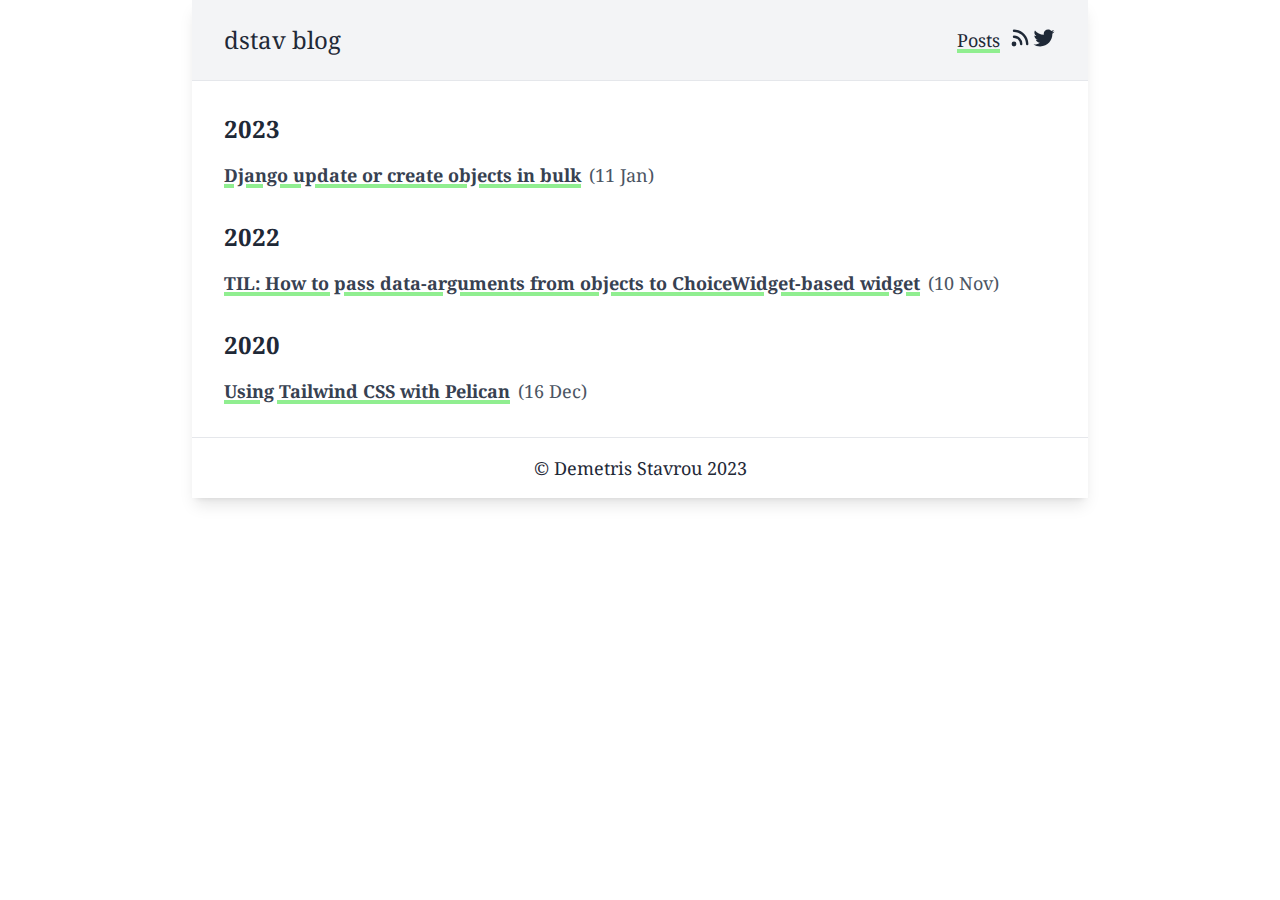
<file: index.html>
<!DOCTYPE html>
<html lang="en">

  <head>
    <meta charset="UTF-8">
    <meta name="viewport" content="width=device-width, initial-scale=1.0">
    <title>dstav blog</title>
    <link rel="stylesheet" href="/theme/css/style.css">
    <link href="https://fonts.googleapis.com/css2?family=Noto+Serif&display=swap" rel="stylesheet">
  </head>

  <body class="text-lg text-gray-800 font-serif">
    <div class="max-w-4xl mx-auto shadow-lg">
      <header class="py-6 px-4 lg:px-8 flex flex-row justify-between border-b bg-gray-100">
        <div class="text-2xl mr-4 self-center">dstav blog</div>
        <nav class="self-center">
          <ul class="flex flex-row">
            <li class="mr-2"><a href="/">Posts</a></li>
            <!-- <li class="mr-2"><a href="pages/colophon.html">Colophon</a></li> -->
            <li><a href="/feeds/rss.xml">
                <svg viewBox="0 0 20 20" fill="currentColor" class="w-6 h-6">
                  <path d="M5 3a1 1 0 000 2c5.523 0 10 4.477 10 10a1 1 0 102 0C17 8.373 11.627 3 5 3z"></path>
                  <path
                    d="M4 9a1 1 0 011-1 7 7 0 017 7 1 1 0 11-2 0 5 5 0 00-5-5 1 1 0 01-1-1zM3 15a2 2 0 114 0 2 2 0 01-4 0z">
                  </path>
                </svg></a></li>
            <li>
              <a href="https://twitter.com/demstavrou">
                <svg viewBox="0 0 20 20" fill="currentColor" class="w-6 h-6">
                  <path
                    d="M18.258,3.266c-0.693,0.405-1.46,0.698-2.277,0.857c-0.653-0.686-1.586-1.115-2.618-1.115c-1.98,0-3.586,1.581-3.586,3.53c0,0.276,0.031,0.545,0.092,0.805C6.888,7.195,4.245,5.79,2.476,3.654C2.167,4.176,1.99,4.781,1.99,5.429c0,1.224,0.633,2.305,1.596,2.938C2.999,8.349,2.445,8.19,1.961,7.925C1.96,7.94,1.96,7.954,1.96,7.97c0,1.71,1.237,3.138,2.877,3.462c-0.301,0.08-0.617,0.123-0.945,0.123c-0.23,0-0.456-0.021-0.674-0.062c0.456,1.402,1.781,2.422,3.35,2.451c-1.228,0.947-2.773,1.512-4.454,1.512c-0.291,0-0.575-0.016-0.855-0.049c1.588,1,3.473,1.586,5.498,1.586c6.598,0,10.205-5.379,10.205-10.045c0-0.153-0.003-0.305-0.01-0.456c0.7-0.499,1.308-1.12,1.789-1.827c-0.644,0.28-1.334,0.469-2.06,0.555C17.422,4.782,17.99,4.091,18.258,3.266">
                  </path>
                </svg>
              </a>
            </li>
          </ul>
        </nav>
      </header>

      <main class="px-4 lg:px-8">
<section>
    <header></header>
    <h1 class="text-2xl py-2 font-bold mt-6">2023</h1>
    <ol>
        <li>
            <article class="flex flex-row justify-start items-baseline">
                <header>
                    <h2 class="mt-2 text-lg text-gray-700"><a href="/django-update-or-create-objects-in-bulk.html" rel="bookmark" title="Permalink to Django update or create objects in bulk">Django update or create objects in bulk</a></h2>
                </header>
                <footer class="ml-2 text-gray-600">
                    <time class="published" datetime="2023-01-11T00:00:00+02:00">
                        (11 Jan)
                    </time>
                </footer>
            </article>
        </li>
    </ol>
    <h1 class="text-2xl py-2 font-bold mt-6">2022</h1>
    <ol>
        <li>
            <article class="flex flex-row justify-start items-baseline">
                <header>
                    <h2 class="mt-2 text-lg text-gray-700"><a href="/til-how-to-pass-data-arguments-from-objects-to-choicewidget-based-widget.html" rel="bookmark" title="Permalink to TIL: How to pass data-arguments from objects to ChoiceWidget-based widget">TIL: How to pass data-arguments from objects to ChoiceWidget-based widget</a></h2>
                </header>
                <footer class="ml-2 text-gray-600">
                    <time class="published" datetime="2022-11-10T00:00:00+02:00">
                        (10 Nov)
                    </time>
                </footer>
            </article>
        </li>
    </ol>
    <h1 class="text-2xl py-2 font-bold mt-6">2020</h1>
    <ol>
        <li>
            <article class="flex flex-row justify-start items-baseline">
                <header>
                    <h2 class="mt-2 text-lg text-gray-700"><a href="/using-tailwind-css-with-pelican.html" rel="bookmark" title="Permalink to Using Tailwind CSS with Pelican">Using Tailwind CSS with Pelican</a></h2>
                </header>
                <footer class="ml-2 text-gray-600">
                    <time class="published" datetime="2020-12-16T00:00:00+02:00">
                        (16 Dec)
                    </time>
                </footer>
            </article>
        </li>
    </ol>
</section>
      </main>
      <footer class="py-4 px-2 mt-8 lg:px-8  border-t text-center">
        © Demetris Stavrou 2023
      </footer>
    </div>
  </body>

</html>
</file>
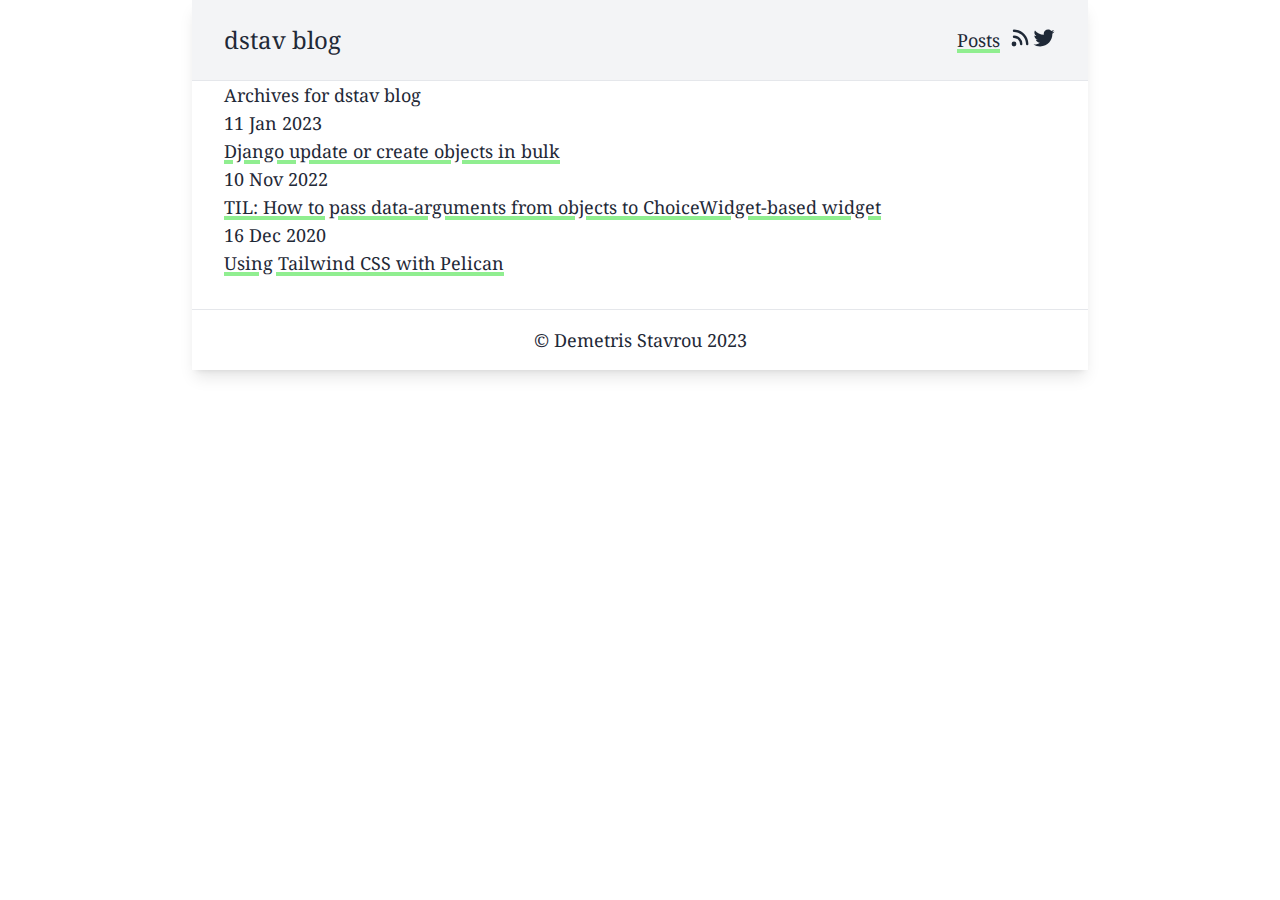
<file: archives.html>
<!DOCTYPE html>
<html lang="en">

  <head>
    <meta charset="UTF-8">
    <meta name="viewport" content="width=device-width, initial-scale=1.0">
    <title>dstav blog - Archives</title>
    <link rel="stylesheet" href="/theme/css/style.css">
    <link href="https://fonts.googleapis.com/css2?family=Noto+Serif&display=swap" rel="stylesheet">
  </head>

  <body class="text-lg text-gray-800 font-serif">
    <div class="max-w-4xl mx-auto shadow-lg">
      <header class="py-6 px-4 lg:px-8 flex flex-row justify-between border-b bg-gray-100">
        <div class="text-2xl mr-4 self-center">dstav blog</div>
        <nav class="self-center">
          <ul class="flex flex-row">
            <li class="mr-2"><a href="/">Posts</a></li>
            <!-- <li class="mr-2"><a href="pages/colophon.html">Colophon</a></li> -->
            <li><a href="/feeds/rss.xml">
                <svg viewBox="0 0 20 20" fill="currentColor" class="w-6 h-6">
                  <path d="M5 3a1 1 0 000 2c5.523 0 10 4.477 10 10a1 1 0 102 0C17 8.373 11.627 3 5 3z"></path>
                  <path
                    d="M4 9a1 1 0 011-1 7 7 0 017 7 1 1 0 11-2 0 5 5 0 00-5-5 1 1 0 01-1-1zM3 15a2 2 0 114 0 2 2 0 01-4 0z">
                  </path>
                </svg></a></li>
            <li>
              <a href="https://twitter.com/demstavrou">
                <svg viewBox="0 0 20 20" fill="currentColor" class="w-6 h-6">
                  <path
                    d="M18.258,3.266c-0.693,0.405-1.46,0.698-2.277,0.857c-0.653-0.686-1.586-1.115-2.618-1.115c-1.98,0-3.586,1.581-3.586,3.53c0,0.276,0.031,0.545,0.092,0.805C6.888,7.195,4.245,5.79,2.476,3.654C2.167,4.176,1.99,4.781,1.99,5.429c0,1.224,0.633,2.305,1.596,2.938C2.999,8.349,2.445,8.19,1.961,7.925C1.96,7.94,1.96,7.954,1.96,7.97c0,1.71,1.237,3.138,2.877,3.462c-0.301,0.08-0.617,0.123-0.945,0.123c-0.23,0-0.456-0.021-0.674-0.062c0.456,1.402,1.781,2.422,3.35,2.451c-1.228,0.947-2.773,1.512-4.454,1.512c-0.291,0-0.575-0.016-0.855-0.049c1.588,1,3.473,1.586,5.498,1.586c6.598,0,10.205-5.379,10.205-10.045c0-0.153-0.003-0.305-0.01-0.456c0.7-0.499,1.308-1.12,1.789-1.827c-0.644,0.28-1.334,0.469-2.06,0.555C17.422,4.782,17.99,4.091,18.258,3.266">
                  </path>
                </svg>
              </a>
            </li>
          </ul>
        </nav>
      </header>

      <main class="px-4 lg:px-8">
<h1>Archives for dstav blog</h1>

<dl>
    <dt>11 Jan 2023</dt>
    <dd><a href="/django-update-or-create-objects-in-bulk.html">Django update or create objects in bulk</a></dd>
    <dt>10 Nov 2022</dt>
    <dd><a href="/til-how-to-pass-data-arguments-from-objects-to-choicewidget-based-widget.html">TIL: How to pass data-arguments from objects to ChoiceWidget-based widget</a></dd>
    <dt>16 Dec 2020</dt>
    <dd><a href="/using-tailwind-css-with-pelican.html">Using Tailwind CSS with Pelican</a></dd>
</dl>
      </main>
      <footer class="py-4 px-2 mt-8 lg:px-8  border-t text-center">
        © Demetris Stavrou 2023
      </footer>
    </div>
  </body>

</html>
</file>
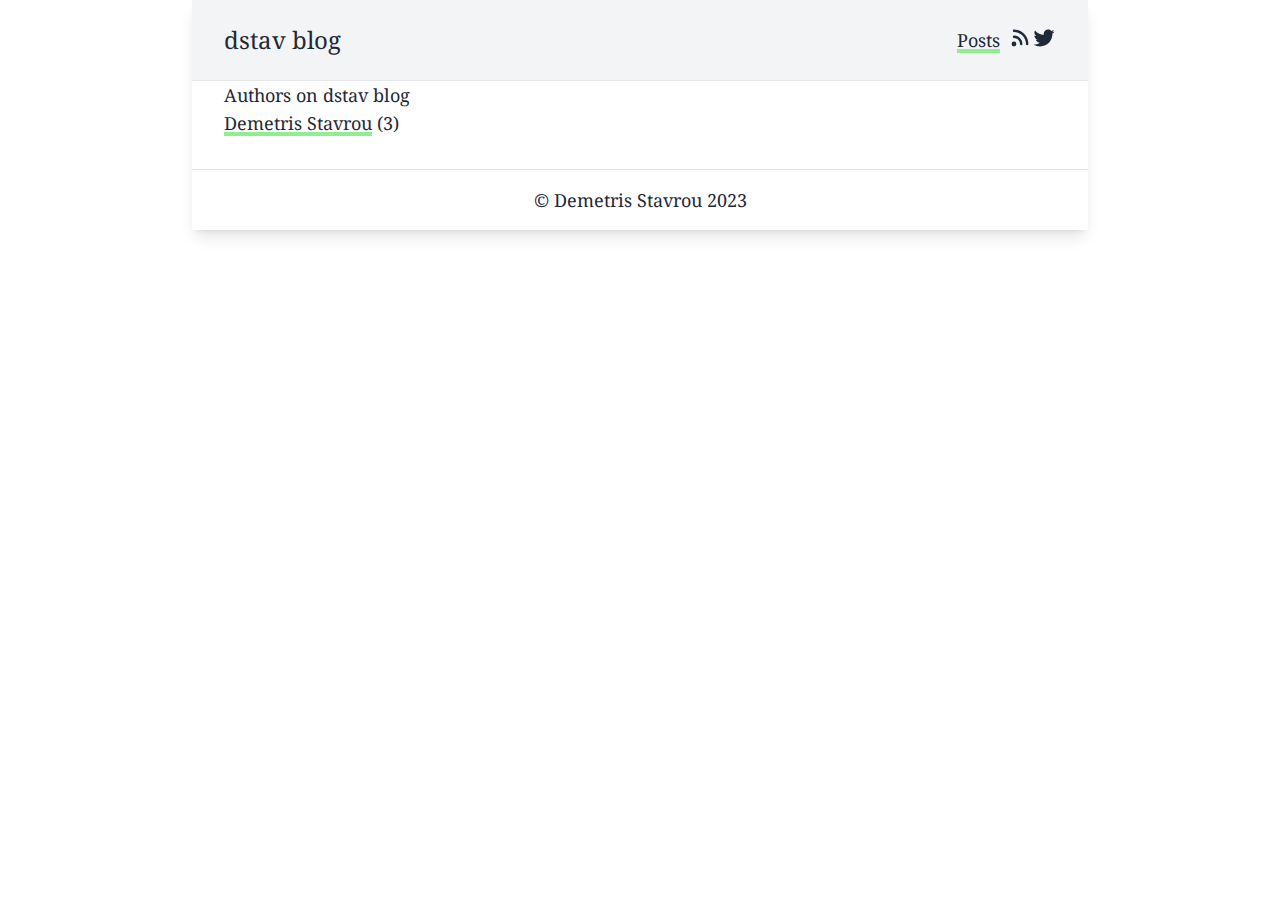
<file: authors.html>
<!DOCTYPE html>
<html lang="en">

  <head>
    <meta charset="UTF-8">
    <meta name="viewport" content="width=device-width, initial-scale=1.0">
    <title>dstav blog - Authors</title>
    <link rel="stylesheet" href="/theme/css/style.css">
    <link href="https://fonts.googleapis.com/css2?family=Noto+Serif&display=swap" rel="stylesheet">
  </head>

  <body class="text-lg text-gray-800 font-serif">
    <div class="max-w-4xl mx-auto shadow-lg">
      <header class="py-6 px-4 lg:px-8 flex flex-row justify-between border-b bg-gray-100">
        <div class="text-2xl mr-4 self-center">dstav blog</div>
        <nav class="self-center">
          <ul class="flex flex-row">
            <li class="mr-2"><a href="/">Posts</a></li>
            <!-- <li class="mr-2"><a href="pages/colophon.html">Colophon</a></li> -->
            <li><a href="/feeds/rss.xml">
                <svg viewBox="0 0 20 20" fill="currentColor" class="w-6 h-6">
                  <path d="M5 3a1 1 0 000 2c5.523 0 10 4.477 10 10a1 1 0 102 0C17 8.373 11.627 3 5 3z"></path>
                  <path
                    d="M4 9a1 1 0 011-1 7 7 0 017 7 1 1 0 11-2 0 5 5 0 00-5-5 1 1 0 01-1-1zM3 15a2 2 0 114 0 2 2 0 01-4 0z">
                  </path>
                </svg></a></li>
            <li>
              <a href="https://twitter.com/demstavrou">
                <svg viewBox="0 0 20 20" fill="currentColor" class="w-6 h-6">
                  <path
                    d="M18.258,3.266c-0.693,0.405-1.46,0.698-2.277,0.857c-0.653-0.686-1.586-1.115-2.618-1.115c-1.98,0-3.586,1.581-3.586,3.53c0,0.276,0.031,0.545,0.092,0.805C6.888,7.195,4.245,5.79,2.476,3.654C2.167,4.176,1.99,4.781,1.99,5.429c0,1.224,0.633,2.305,1.596,2.938C2.999,8.349,2.445,8.19,1.961,7.925C1.96,7.94,1.96,7.954,1.96,7.97c0,1.71,1.237,3.138,2.877,3.462c-0.301,0.08-0.617,0.123-0.945,0.123c-0.23,0-0.456-0.021-0.674-0.062c0.456,1.402,1.781,2.422,3.35,2.451c-1.228,0.947-2.773,1.512-4.454,1.512c-0.291,0-0.575-0.016-0.855-0.049c1.588,1,3.473,1.586,5.498,1.586c6.598,0,10.205-5.379,10.205-10.045c0-0.153-0.003-0.305-0.01-0.456c0.7-0.499,1.308-1.12,1.789-1.827c-0.644,0.28-1.334,0.469-2.06,0.555C17.422,4.782,17.99,4.091,18.258,3.266">
                  </path>
                </svg>
              </a>
            </li>
          </ul>
        </nav>
      </header>

      <main class="px-4 lg:px-8">
    <h1>Authors on dstav blog</h1>
    <ul>
        <li><a href="/author/demetris-stavrou.html">Demetris Stavrou</a> (3)</li>
    </ul>
      </main>
      <footer class="py-4 px-2 mt-8 lg:px-8  border-t text-center">
        © Demetris Stavrou 2023
      </footer>
    </div>
  </body>

</html>
</file>
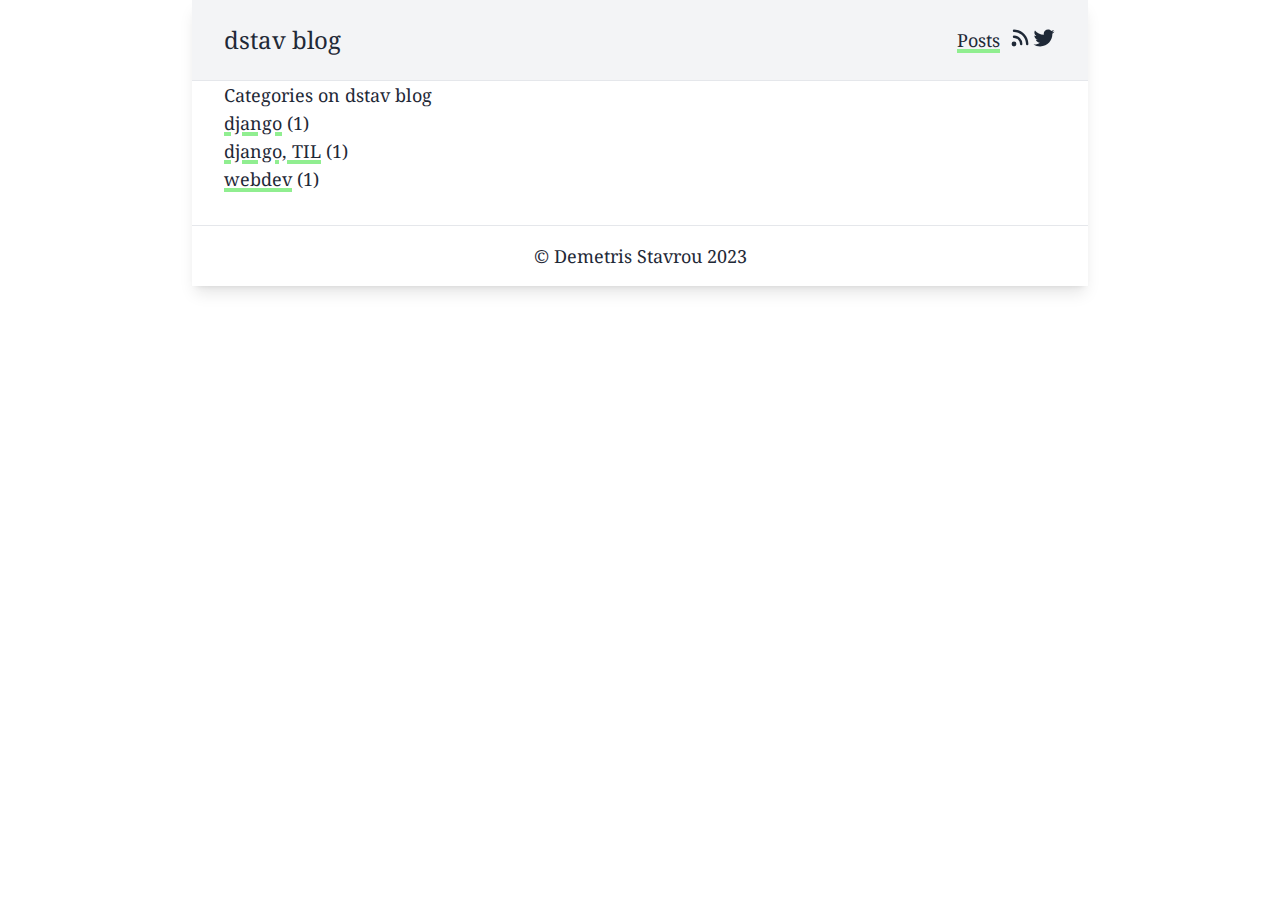
<file: categories.html>
<!DOCTYPE html>
<html lang="en">

  <head>
    <meta charset="UTF-8">
    <meta name="viewport" content="width=device-width, initial-scale=1.0">
    <title>dstav blog - Categories</title>
    <link rel="stylesheet" href="/theme/css/style.css">
    <link href="https://fonts.googleapis.com/css2?family=Noto+Serif&display=swap" rel="stylesheet">
  </head>

  <body class="text-lg text-gray-800 font-serif">
    <div class="max-w-4xl mx-auto shadow-lg">
      <header class="py-6 px-4 lg:px-8 flex flex-row justify-between border-b bg-gray-100">
        <div class="text-2xl mr-4 self-center">dstav blog</div>
        <nav class="self-center">
          <ul class="flex flex-row">
            <li class="mr-2"><a href="/">Posts</a></li>
            <!-- <li class="mr-2"><a href="pages/colophon.html">Colophon</a></li> -->
            <li><a href="/feeds/rss.xml">
                <svg viewBox="0 0 20 20" fill="currentColor" class="w-6 h-6">
                  <path d="M5 3a1 1 0 000 2c5.523 0 10 4.477 10 10a1 1 0 102 0C17 8.373 11.627 3 5 3z"></path>
                  <path
                    d="M4 9a1 1 0 011-1 7 7 0 017 7 1 1 0 11-2 0 5 5 0 00-5-5 1 1 0 01-1-1zM3 15a2 2 0 114 0 2 2 0 01-4 0z">
                  </path>
                </svg></a></li>
            <li>
              <a href="https://twitter.com/demstavrou">
                <svg viewBox="0 0 20 20" fill="currentColor" class="w-6 h-6">
                  <path
                    d="M18.258,3.266c-0.693,0.405-1.46,0.698-2.277,0.857c-0.653-0.686-1.586-1.115-2.618-1.115c-1.98,0-3.586,1.581-3.586,3.53c0,0.276,0.031,0.545,0.092,0.805C6.888,7.195,4.245,5.79,2.476,3.654C2.167,4.176,1.99,4.781,1.99,5.429c0,1.224,0.633,2.305,1.596,2.938C2.999,8.349,2.445,8.19,1.961,7.925C1.96,7.94,1.96,7.954,1.96,7.97c0,1.71,1.237,3.138,2.877,3.462c-0.301,0.08-0.617,0.123-0.945,0.123c-0.23,0-0.456-0.021-0.674-0.062c0.456,1.402,1.781,2.422,3.35,2.451c-1.228,0.947-2.773,1.512-4.454,1.512c-0.291,0-0.575-0.016-0.855-0.049c1.588,1,3.473,1.586,5.498,1.586c6.598,0,10.205-5.379,10.205-10.045c0-0.153-0.003-0.305-0.01-0.456c0.7-0.499,1.308-1.12,1.789-1.827c-0.644,0.28-1.334,0.469-2.06,0.555C17.422,4.782,17.99,4.091,18.258,3.266">
                  </path>
                </svg>
              </a>
            </li>
          </ul>
        </nav>
      </header>

      <main class="px-4 lg:px-8">
    <h1>Categories on dstav blog</h1>
    <ul>
        <li><a href="/category/django.html">django</a> (1)</li>
        <li><a href="/category/django-til.html">django, TIL</a> (1)</li>
        <li><a href="/category/webdev.html">webdev</a> (1)</li>
    </ul>
      </main>
      <footer class="py-4 px-2 mt-8 lg:px-8  border-t text-center">
        © Demetris Stavrou 2023
      </footer>
    </div>
  </body>

</html>
</file>
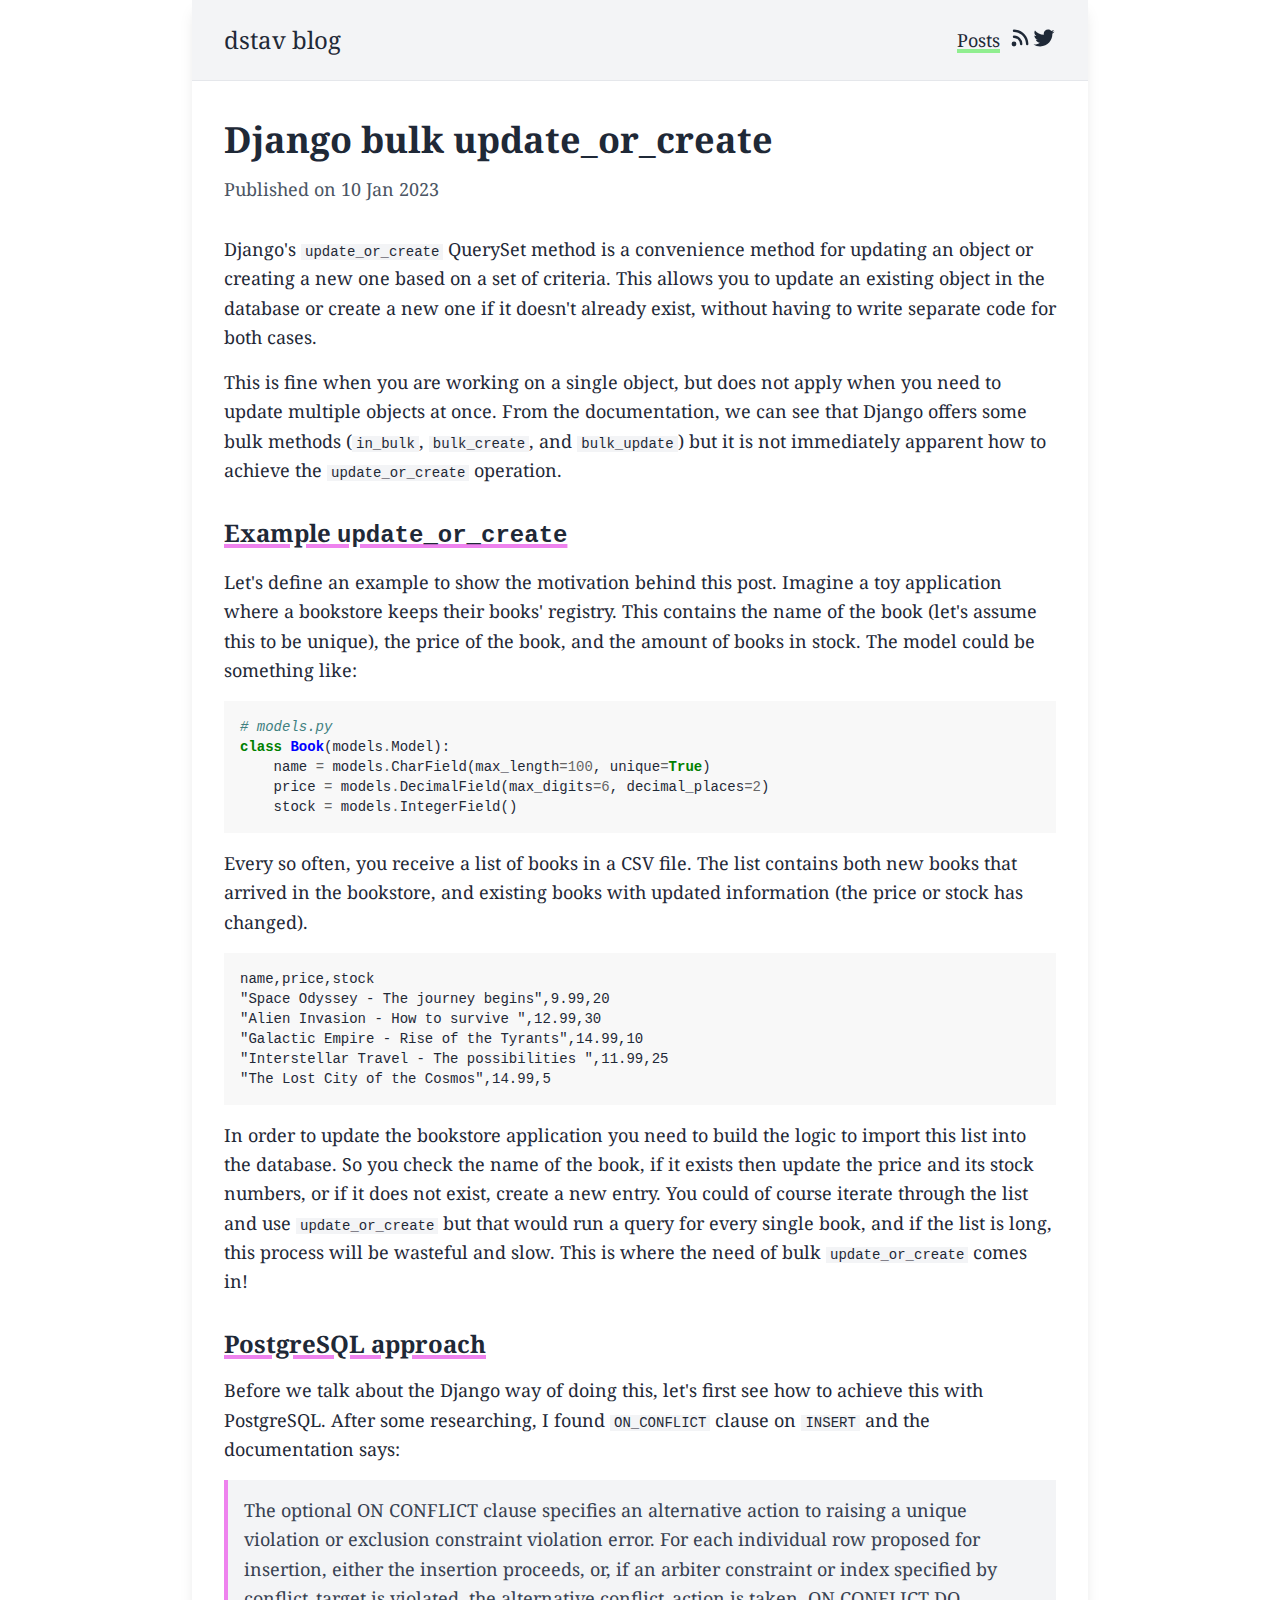
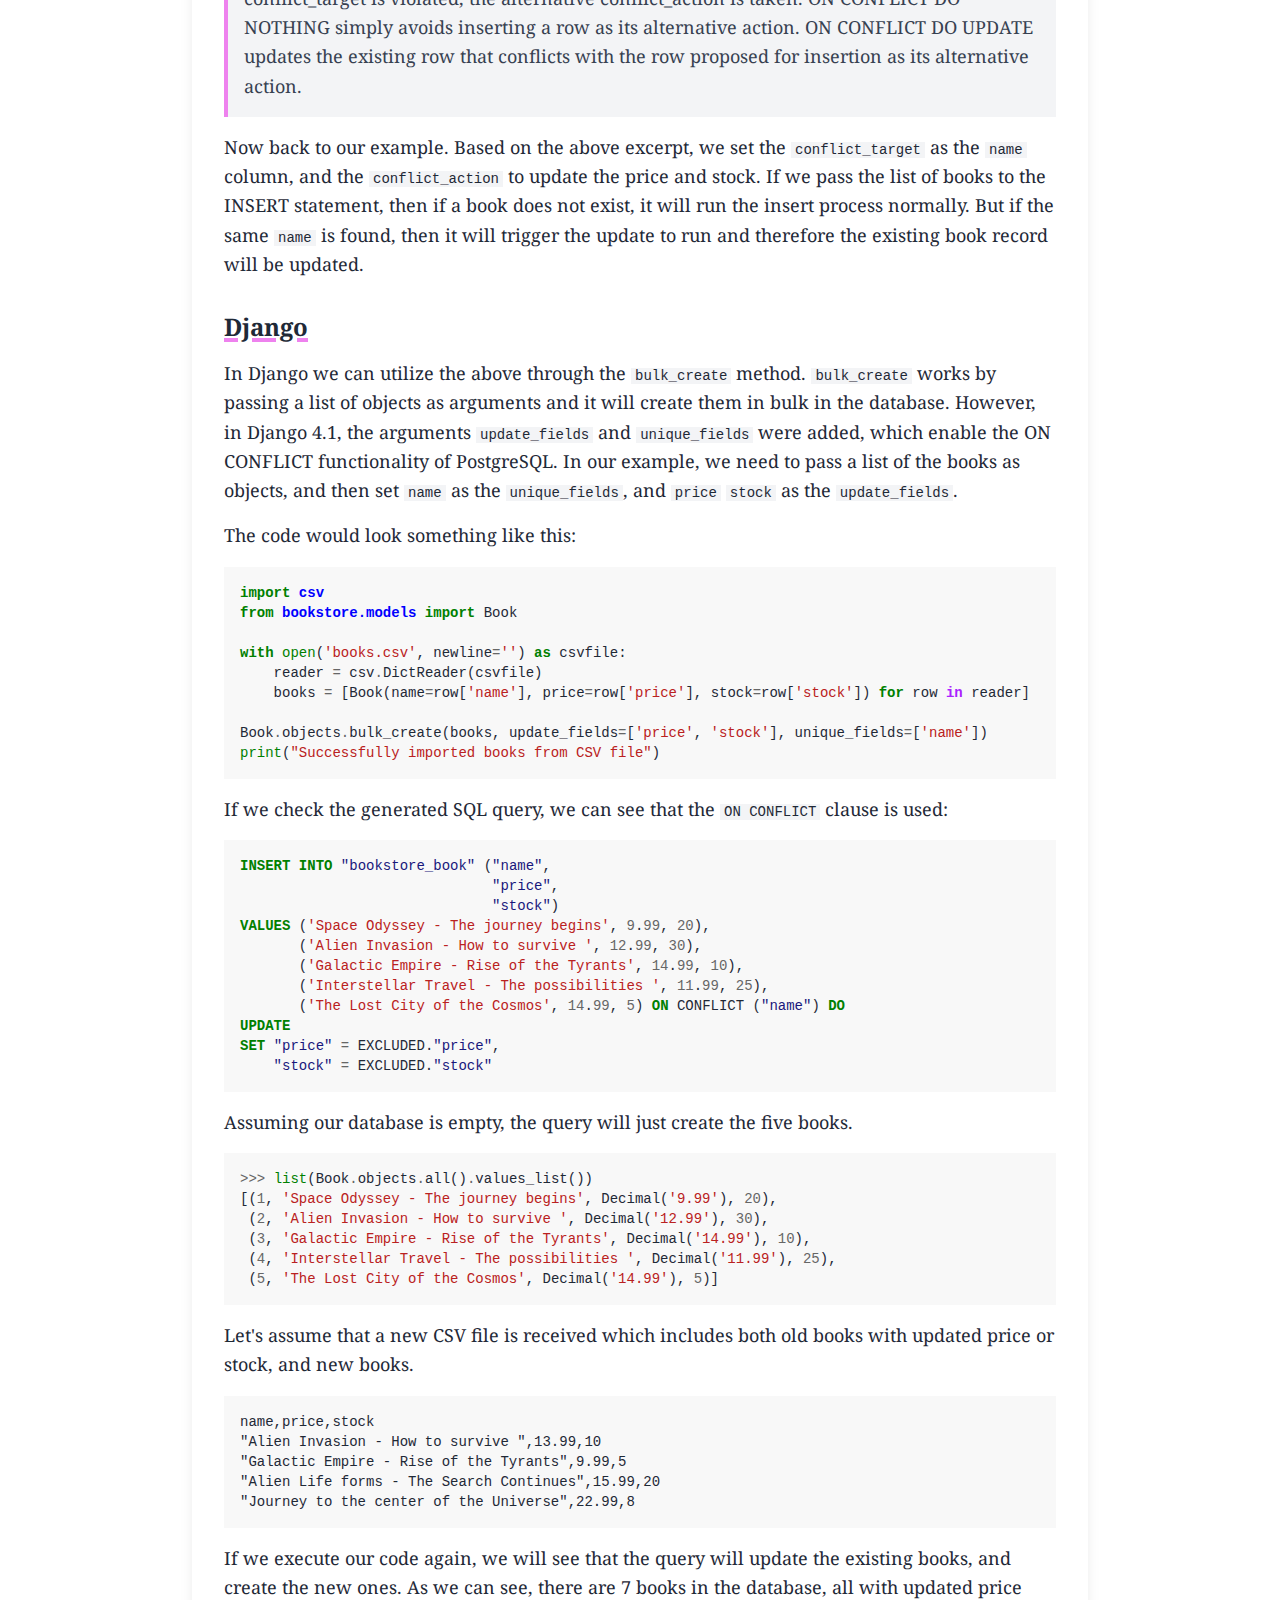
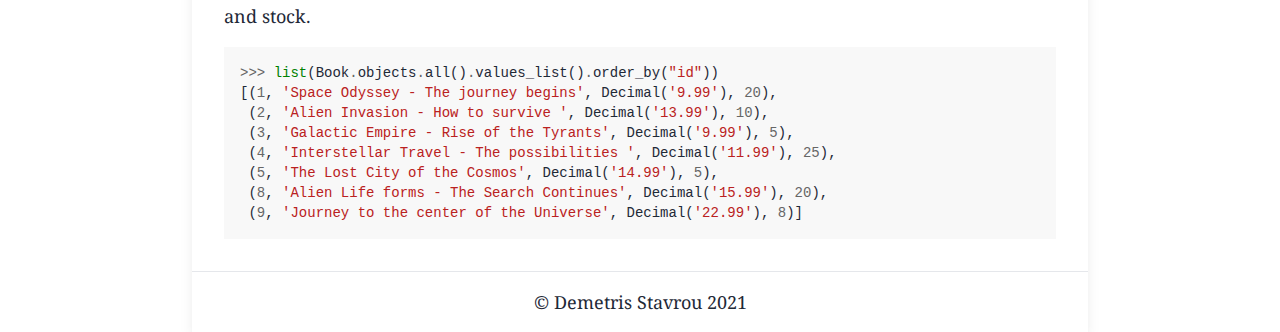
<file: django-bulk-update_or_create.html>
<!DOCTYPE html>
<html lang="en">

  <head>
    <meta charset="UTF-8">
    <meta name="viewport" content="width=device-width, initial-scale=1.0">
    <title>dstav blog - Django bulk update_or_create</title>
    <link rel="stylesheet" href="/theme/css/style.css">
    <link href="https://fonts.googleapis.com/css2?family=Noto+Serif&display=swap" rel="stylesheet">
<link rel="stylesheet" href="theme/css/pygment.css">
  </head>

  <body class="text-lg text-gray-800 font-serif">
    <div class="max-w-4xl mx-auto shadow-lg">
      <header class="py-6 px-4 lg:px-8 flex flex-row justify-between border-b bg-gray-100">
        <div class="text-2xl mr-4 self-center">dstav blog</div>
        <nav class="self-center">
          <ul class="flex flex-row">
            <li class="mr-2"><a href="/">Posts</a></li>
            <!-- <li class="mr-2"><a href="pages/colophon.html">Colophon</a></li> -->
            <li><a href="/feeds/rss.xml">
                <svg viewBox="0 0 20 20" fill="currentColor" class="w-6 h-6">
                  <path d="M5 3a1 1 0 000 2c5.523 0 10 4.477 10 10a1 1 0 102 0C17 8.373 11.627 3 5 3z"></path>
                  <path
                    d="M4 9a1 1 0 011-1 7 7 0 017 7 1 1 0 11-2 0 5 5 0 00-5-5 1 1 0 01-1-1zM3 15a2 2 0 114 0 2 2 0 01-4 0z">
                  </path>
                </svg></a></li>
            <li>
              <a href="https://twitter.com/demstavrou">
                <svg viewBox="0 0 20 20" fill="currentColor" class="w-6 h-6">
                  <path
                    d="M18.258,3.266c-0.693,0.405-1.46,0.698-2.277,0.857c-0.653-0.686-1.586-1.115-2.618-1.115c-1.98,0-3.586,1.581-3.586,3.53c0,0.276,0.031,0.545,0.092,0.805C6.888,7.195,4.245,5.79,2.476,3.654C2.167,4.176,1.99,4.781,1.99,5.429c0,1.224,0.633,2.305,1.596,2.938C2.999,8.349,2.445,8.19,1.961,7.925C1.96,7.94,1.96,7.954,1.96,7.97c0,1.71,1.237,3.138,2.877,3.462c-0.301,0.08-0.617,0.123-0.945,0.123c-0.23,0-0.456-0.021-0.674-0.062c0.456,1.402,1.781,2.422,3.35,2.451c-1.228,0.947-2.773,1.512-4.454,1.512c-0.291,0-0.575-0.016-0.855-0.049c1.588,1,3.473,1.586,5.498,1.586c6.598,0,10.205-5.379,10.205-10.045c0-0.153-0.003-0.305-0.01-0.456c0.7-0.499,1.308-1.12,1.789-1.827c-0.644,0.28-1.334,0.469-2.06,0.555C17.422,4.782,17.99,4.091,18.258,3.266">
                  </path>
                </svg>
              </a>
            </li>
          </ul>
        </nav>
      </header>

      <main class="px-4 lg:px-8">
<article class="mt-8">
    <header>
        <h1 class="text-4xl text-gray-800 leading-normal">
            Django bulk update_or_create
        </h1>
    </header>
    <footer class="text-gray-600 mt-2">
        <ul>
            <li>Published on <time class="published" datetime="2023-01-10T00:00:00+02:00">
                    10 Jan 2023
                </time></li>
        </ul>
    </footer>
    <div class="body mt-8">
        <p>Django's <code>update_or_create</code> QuerySet method is a convenience method for updating an object or creating a new one based on a set of criteria. This allows you to update an existing object in the database or create a new one if it doesn't already exist, without having to write separate code for both cases.</p>
<p>This is fine when you are working on a single object, but does not apply when you need to update multiple objects at once. From the documentation, we can see that Django offers some bulk methods (<code>in_bulk</code>, <code>bulk_create</code>, and <code>bulk_update</code>) but it is not immediately apparent how to achieve the <code>update_or_create</code> operation.</p>
<h2>Example <code>update_or_create</code></h2>
<p>Let's define an example to show the motivation behind this post. Imagine a toy application where a bookstore keeps their books' registry. This contains the name of the book (let's assume this to be unique), the price of the book, and the amount of books in stock. The model could be something like:</p>
<div class="highlight"><pre><span></span><code><span class="c1"># models.py</span>
<span class="k">class</span> <span class="nc">Book</span><span class="p">(</span><span class="n">models</span><span class="o">.</span><span class="n">Model</span><span class="p">):</span>
    <span class="n">name</span> <span class="o">=</span> <span class="n">models</span><span class="o">.</span><span class="n">CharField</span><span class="p">(</span><span class="n">max_length</span><span class="o">=</span><span class="mi">100</span><span class="p">,</span> <span class="n">unique</span><span class="o">=</span><span class="kc">True</span><span class="p">)</span>
    <span class="n">price</span> <span class="o">=</span> <span class="n">models</span><span class="o">.</span><span class="n">DecimalField</span><span class="p">(</span><span class="n">max_digits</span><span class="o">=</span><span class="mi">6</span><span class="p">,</span> <span class="n">decimal_places</span><span class="o">=</span><span class="mi">2</span><span class="p">)</span>
    <span class="n">stock</span> <span class="o">=</span> <span class="n">models</span><span class="o">.</span><span class="n">IntegerField</span><span class="p">()</span>
</code></pre></div>

<p>Every so often, you receive a list of books in a CSV file. The list contains both new books that arrived in the bookstore, and existing books with updated information (the price or stock has changed).</p>
<div class="highlight"><pre><span></span><code>name,price,stock
&quot;Space Odyssey - The journey begins&quot;,9.99,20
&quot;Alien Invasion - How to survive &quot;,12.99,30
&quot;Galactic Empire - Rise of the Tyrants&quot;,14.99,10
&quot;Interstellar Travel - The possibilities &quot;,11.99,25
&quot;The Lost City of the Cosmos&quot;,14.99,5
</code></pre></div>

<p>In order to update the bookstore application you need to build the logic to import this list into the database. So you check the name of the book, if it exists then update the price and its stock numbers, or if it does not exist, create a new entry. You could of course iterate through the list and use <code>update_or_create</code> but that would run a query for every single book, and if the list is long, this process will be wasteful and slow. This is where the need of bulk <code>update_or_create</code> comes in!</p>
<h2>PostgreSQL approach</h2>
<p>Before we talk about the Django way of doing this, let's first see how to achieve this with PostgreSQL. After some researching, I found <code>ON_CONFLICT</code> clause on <code>INSERT</code> and the documentation says:</p>
<blockquote>
<p>The optional ON CONFLICT clause specifies an alternative action to raising a unique violation or exclusion constraint violation error. For each individual row proposed for insertion, either the insertion proceeds, or, if an arbiter constraint or index specified by conflict_target is violated, the alternative conflict_action is taken. ON CONFLICT DO NOTHING simply avoids inserting a row as its alternative action. ON CONFLICT DO UPDATE updates the existing row that conflicts with the row proposed for insertion as its alternative action.</p>
</blockquote>
<p>Now back to our example. Based on the above excerpt, we set the <code>conflict_target</code> as the <code>name</code> column, and the <code>conflict_action</code> to update the price and stock. If we pass the list of books to the INSERT statement, then if a book does not exist, it will run the insert process normally. But if the same <code>name</code> is found, then it will trigger the update to run and therefore the existing book record will be updated.</p>
<h2>Django</h2>
<p>In Django we can utilize the above through the <code>bulk_create</code> method. <code>bulk_create</code> works by passing a list of objects as arguments and it will create them in bulk in the database. However, in Django 4.1, the arguments <code>update_fields</code> and <code>unique_fields</code> were added, which enable the ON CONFLICT functionality of PostgreSQL. In our example, we need to pass a list of the books as objects, and then set <code>name</code> as the <code>unique_fields</code>, and <code>price</code> <code>stock</code> as the <code>update_fields</code>.</p>
<p>The code would look something like this:</p>
<div class="highlight"><pre><span></span><code><span class="kn">import</span> <span class="nn">csv</span>
<span class="kn">from</span> <span class="nn">bookstore.models</span> <span class="kn">import</span> <span class="n">Book</span>

<span class="k">with</span> <span class="nb">open</span><span class="p">(</span><span class="s1">&#39;books.csv&#39;</span><span class="p">,</span> <span class="n">newline</span><span class="o">=</span><span class="s1">&#39;&#39;</span><span class="p">)</span> <span class="k">as</span> <span class="n">csvfile</span><span class="p">:</span>
    <span class="n">reader</span> <span class="o">=</span> <span class="n">csv</span><span class="o">.</span><span class="n">DictReader</span><span class="p">(</span><span class="n">csvfile</span><span class="p">)</span>
    <span class="n">books</span> <span class="o">=</span> <span class="p">[</span><span class="n">Book</span><span class="p">(</span><span class="n">name</span><span class="o">=</span><span class="n">row</span><span class="p">[</span><span class="s1">&#39;name&#39;</span><span class="p">],</span> <span class="n">price</span><span class="o">=</span><span class="n">row</span><span class="p">[</span><span class="s1">&#39;price&#39;</span><span class="p">],</span> <span class="n">stock</span><span class="o">=</span><span class="n">row</span><span class="p">[</span><span class="s1">&#39;stock&#39;</span><span class="p">])</span> <span class="k">for</span> <span class="n">row</span> <span class="ow">in</span> <span class="n">reader</span><span class="p">]</span>

<span class="n">Book</span><span class="o">.</span><span class="n">objects</span><span class="o">.</span><span class="n">bulk_create</span><span class="p">(</span><span class="n">books</span><span class="p">,</span> <span class="n">update_fields</span><span class="o">=</span><span class="p">[</span><span class="s1">&#39;price&#39;</span><span class="p">,</span> <span class="s1">&#39;stock&#39;</span><span class="p">],</span> <span class="n">unique_fields</span><span class="o">=</span><span class="p">[</span><span class="s1">&#39;name&#39;</span><span class="p">])</span>
<span class="nb">print</span><span class="p">(</span><span class="s2">&quot;Successfully imported books from CSV file&quot;</span><span class="p">)</span>
</code></pre></div>

<p>If we check the generated SQL query, we can see that the <code>ON CONFLICT</code> clause is used:</p>
<div class="highlight"><pre><span></span><code><span class="k">INSERT</span><span class="w"> </span><span class="k">INTO</span><span class="w"> </span><span class="ss">&quot;bookstore_book&quot;</span><span class="w"> </span><span class="p">(</span><span class="ss">&quot;name&quot;</span><span class="p">,</span>
<span class="w">                              </span><span class="ss">&quot;price&quot;</span><span class="p">,</span>
<span class="w">                              </span><span class="ss">&quot;stock&quot;</span><span class="p">)</span>
<span class="k">VALUES</span><span class="w"> </span><span class="p">(</span><span class="s1">&#39;Space Odyssey - The journey begins&#39;</span><span class="p">,</span><span class="w"> </span><span class="mi">9</span><span class="p">.</span><span class="mi">99</span><span class="p">,</span><span class="w"> </span><span class="mi">20</span><span class="p">),</span>
<span class="w">       </span><span class="p">(</span><span class="s1">&#39;Alien Invasion - How to survive &#39;</span><span class="p">,</span><span class="w"> </span><span class="mi">12</span><span class="p">.</span><span class="mi">99</span><span class="p">,</span><span class="w"> </span><span class="mi">30</span><span class="p">),</span>
<span class="w">       </span><span class="p">(</span><span class="s1">&#39;Galactic Empire - Rise of the Tyrants&#39;</span><span class="p">,</span><span class="w"> </span><span class="mi">14</span><span class="p">.</span><span class="mi">99</span><span class="p">,</span><span class="w"> </span><span class="mi">10</span><span class="p">),</span>
<span class="w">       </span><span class="p">(</span><span class="s1">&#39;Interstellar Travel - The possibilities &#39;</span><span class="p">,</span><span class="w"> </span><span class="mi">11</span><span class="p">.</span><span class="mi">99</span><span class="p">,</span><span class="w"> </span><span class="mi">25</span><span class="p">),</span>
<span class="w">       </span><span class="p">(</span><span class="s1">&#39;The Lost City of the Cosmos&#39;</span><span class="p">,</span><span class="w"> </span><span class="mi">14</span><span class="p">.</span><span class="mi">99</span><span class="p">,</span><span class="w"> </span><span class="mi">5</span><span class="p">)</span><span class="w"> </span><span class="k">ON</span><span class="w"> </span><span class="n">CONFLICT</span><span class="w"> </span><span class="p">(</span><span class="ss">&quot;name&quot;</span><span class="p">)</span><span class="w"> </span><span class="k">DO</span>
<span class="k">UPDATE</span>
<span class="k">SET</span><span class="w"> </span><span class="ss">&quot;price&quot;</span><span class="w"> </span><span class="o">=</span><span class="w"> </span><span class="n">EXCLUDED</span><span class="p">.</span><span class="ss">&quot;price&quot;</span><span class="p">,</span>
<span class="w">    </span><span class="ss">&quot;stock&quot;</span><span class="w"> </span><span class="o">=</span><span class="w"> </span><span class="n">EXCLUDED</span><span class="p">.</span><span class="ss">&quot;stock&quot;</span>
</code></pre></div>

<p>Assuming our database is empty, the query will just create the five books. </p>
<div class="highlight"><pre><span></span><code><span class="o">&gt;&gt;&gt;</span> <span class="nb">list</span><span class="p">(</span><span class="n">Book</span><span class="o">.</span><span class="n">objects</span><span class="o">.</span><span class="n">all</span><span class="p">()</span><span class="o">.</span><span class="n">values_list</span><span class="p">())</span>
<span class="p">[(</span><span class="mi">1</span><span class="p">,</span> <span class="s1">&#39;Space Odyssey - The journey begins&#39;</span><span class="p">,</span> <span class="n">Decimal</span><span class="p">(</span><span class="s1">&#39;9.99&#39;</span><span class="p">),</span> <span class="mi">20</span><span class="p">),</span>
 <span class="p">(</span><span class="mi">2</span><span class="p">,</span> <span class="s1">&#39;Alien Invasion - How to survive &#39;</span><span class="p">,</span> <span class="n">Decimal</span><span class="p">(</span><span class="s1">&#39;12.99&#39;</span><span class="p">),</span> <span class="mi">30</span><span class="p">),</span>
 <span class="p">(</span><span class="mi">3</span><span class="p">,</span> <span class="s1">&#39;Galactic Empire - Rise of the Tyrants&#39;</span><span class="p">,</span> <span class="n">Decimal</span><span class="p">(</span><span class="s1">&#39;14.99&#39;</span><span class="p">),</span> <span class="mi">10</span><span class="p">),</span>
 <span class="p">(</span><span class="mi">4</span><span class="p">,</span> <span class="s1">&#39;Interstellar Travel - The possibilities &#39;</span><span class="p">,</span> <span class="n">Decimal</span><span class="p">(</span><span class="s1">&#39;11.99&#39;</span><span class="p">),</span> <span class="mi">25</span><span class="p">),</span>
 <span class="p">(</span><span class="mi">5</span><span class="p">,</span> <span class="s1">&#39;The Lost City of the Cosmos&#39;</span><span class="p">,</span> <span class="n">Decimal</span><span class="p">(</span><span class="s1">&#39;14.99&#39;</span><span class="p">),</span> <span class="mi">5</span><span class="p">)]</span>
</code></pre></div>

<p>Let's assume that a new CSV file is received which includes both old books with updated price or stock, and new books. </p>
<div class="highlight"><pre><span></span><code>name,price,stock
&quot;Alien Invasion - How to survive &quot;,13.99,10
&quot;Galactic Empire - Rise of the Tyrants&quot;,9.99,5
&quot;Alien Life forms - The Search Continues&quot;,15.99,20
&quot;Journey to the center of the Universe&quot;,22.99,8
</code></pre></div>

<p>If we execute our code again, we will see that the query will update the existing books, and create the new ones. As we can see, there are 7 books in the database, all with updated price and stock.</p>
<div class="highlight"><pre><span></span><code><span class="o">&gt;&gt;&gt;</span> <span class="nb">list</span><span class="p">(</span><span class="n">Book</span><span class="o">.</span><span class="n">objects</span><span class="o">.</span><span class="n">all</span><span class="p">()</span><span class="o">.</span><span class="n">values_list</span><span class="p">()</span><span class="o">.</span><span class="n">order_by</span><span class="p">(</span><span class="s2">&quot;id&quot;</span><span class="p">))</span>
<span class="p">[(</span><span class="mi">1</span><span class="p">,</span> <span class="s1">&#39;Space Odyssey - The journey begins&#39;</span><span class="p">,</span> <span class="n">Decimal</span><span class="p">(</span><span class="s1">&#39;9.99&#39;</span><span class="p">),</span> <span class="mi">20</span><span class="p">),</span>
 <span class="p">(</span><span class="mi">2</span><span class="p">,</span> <span class="s1">&#39;Alien Invasion - How to survive &#39;</span><span class="p">,</span> <span class="n">Decimal</span><span class="p">(</span><span class="s1">&#39;13.99&#39;</span><span class="p">),</span> <span class="mi">10</span><span class="p">),</span>
 <span class="p">(</span><span class="mi">3</span><span class="p">,</span> <span class="s1">&#39;Galactic Empire - Rise of the Tyrants&#39;</span><span class="p">,</span> <span class="n">Decimal</span><span class="p">(</span><span class="s1">&#39;9.99&#39;</span><span class="p">),</span> <span class="mi">5</span><span class="p">),</span>
 <span class="p">(</span><span class="mi">4</span><span class="p">,</span> <span class="s1">&#39;Interstellar Travel - The possibilities &#39;</span><span class="p">,</span> <span class="n">Decimal</span><span class="p">(</span><span class="s1">&#39;11.99&#39;</span><span class="p">),</span> <span class="mi">25</span><span class="p">),</span>
 <span class="p">(</span><span class="mi">5</span><span class="p">,</span> <span class="s1">&#39;The Lost City of the Cosmos&#39;</span><span class="p">,</span> <span class="n">Decimal</span><span class="p">(</span><span class="s1">&#39;14.99&#39;</span><span class="p">),</span> <span class="mi">5</span><span class="p">),</span>
 <span class="p">(</span><span class="mi">8</span><span class="p">,</span> <span class="s1">&#39;Alien Life forms - The Search Continues&#39;</span><span class="p">,</span> <span class="n">Decimal</span><span class="p">(</span><span class="s1">&#39;15.99&#39;</span><span class="p">),</span> <span class="mi">20</span><span class="p">),</span>
 <span class="p">(</span><span class="mi">9</span><span class="p">,</span> <span class="s1">&#39;Journey to the center of the Universe&#39;</span><span class="p">,</span> <span class="n">Decimal</span><span class="p">(</span><span class="s1">&#39;22.99&#39;</span><span class="p">),</span> <span class="mi">8</span><span class="p">)]</span>
</code></pre></div>
    </div>
</article>
      </main>
      <footer class="py-4 px-2 mt-8 lg:px-8  border-t text-center">
        © Demetris Stavrou 2021
      </footer>
    </div>
  </body>

</html>
</file>
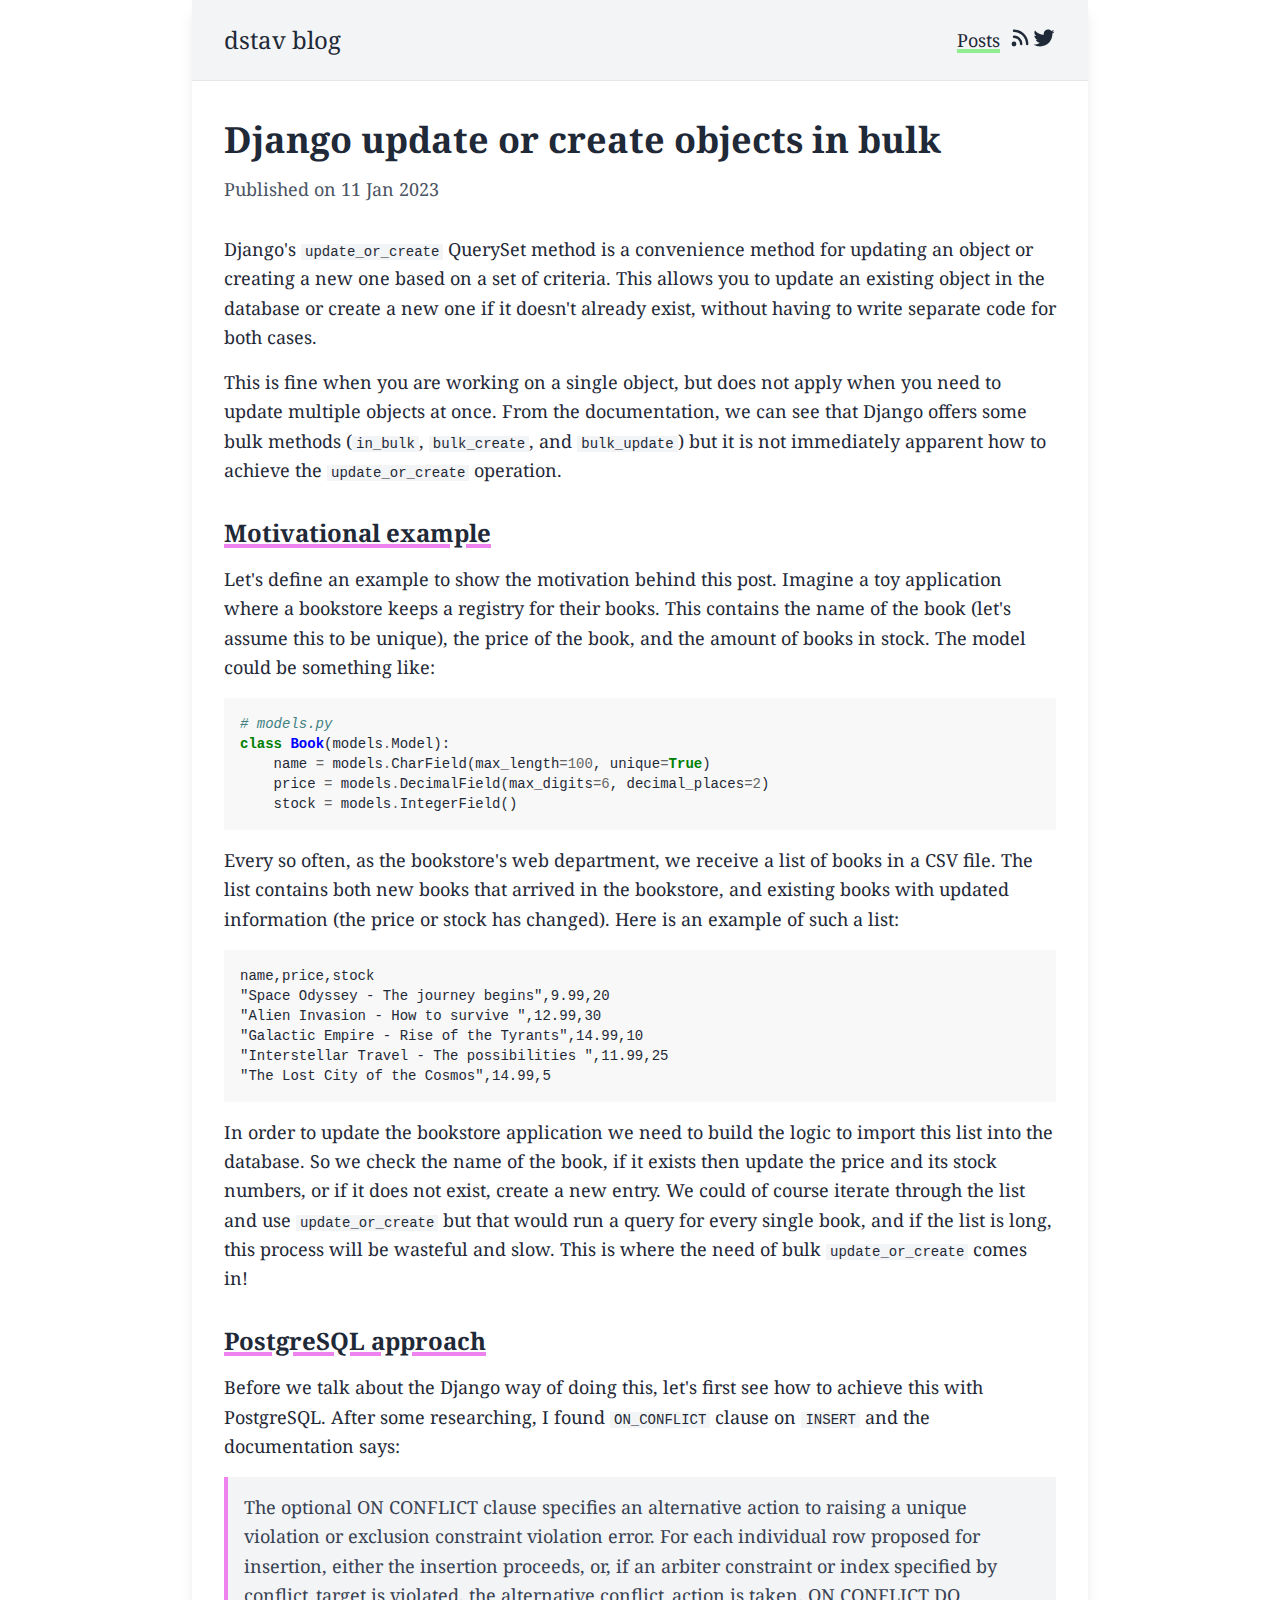
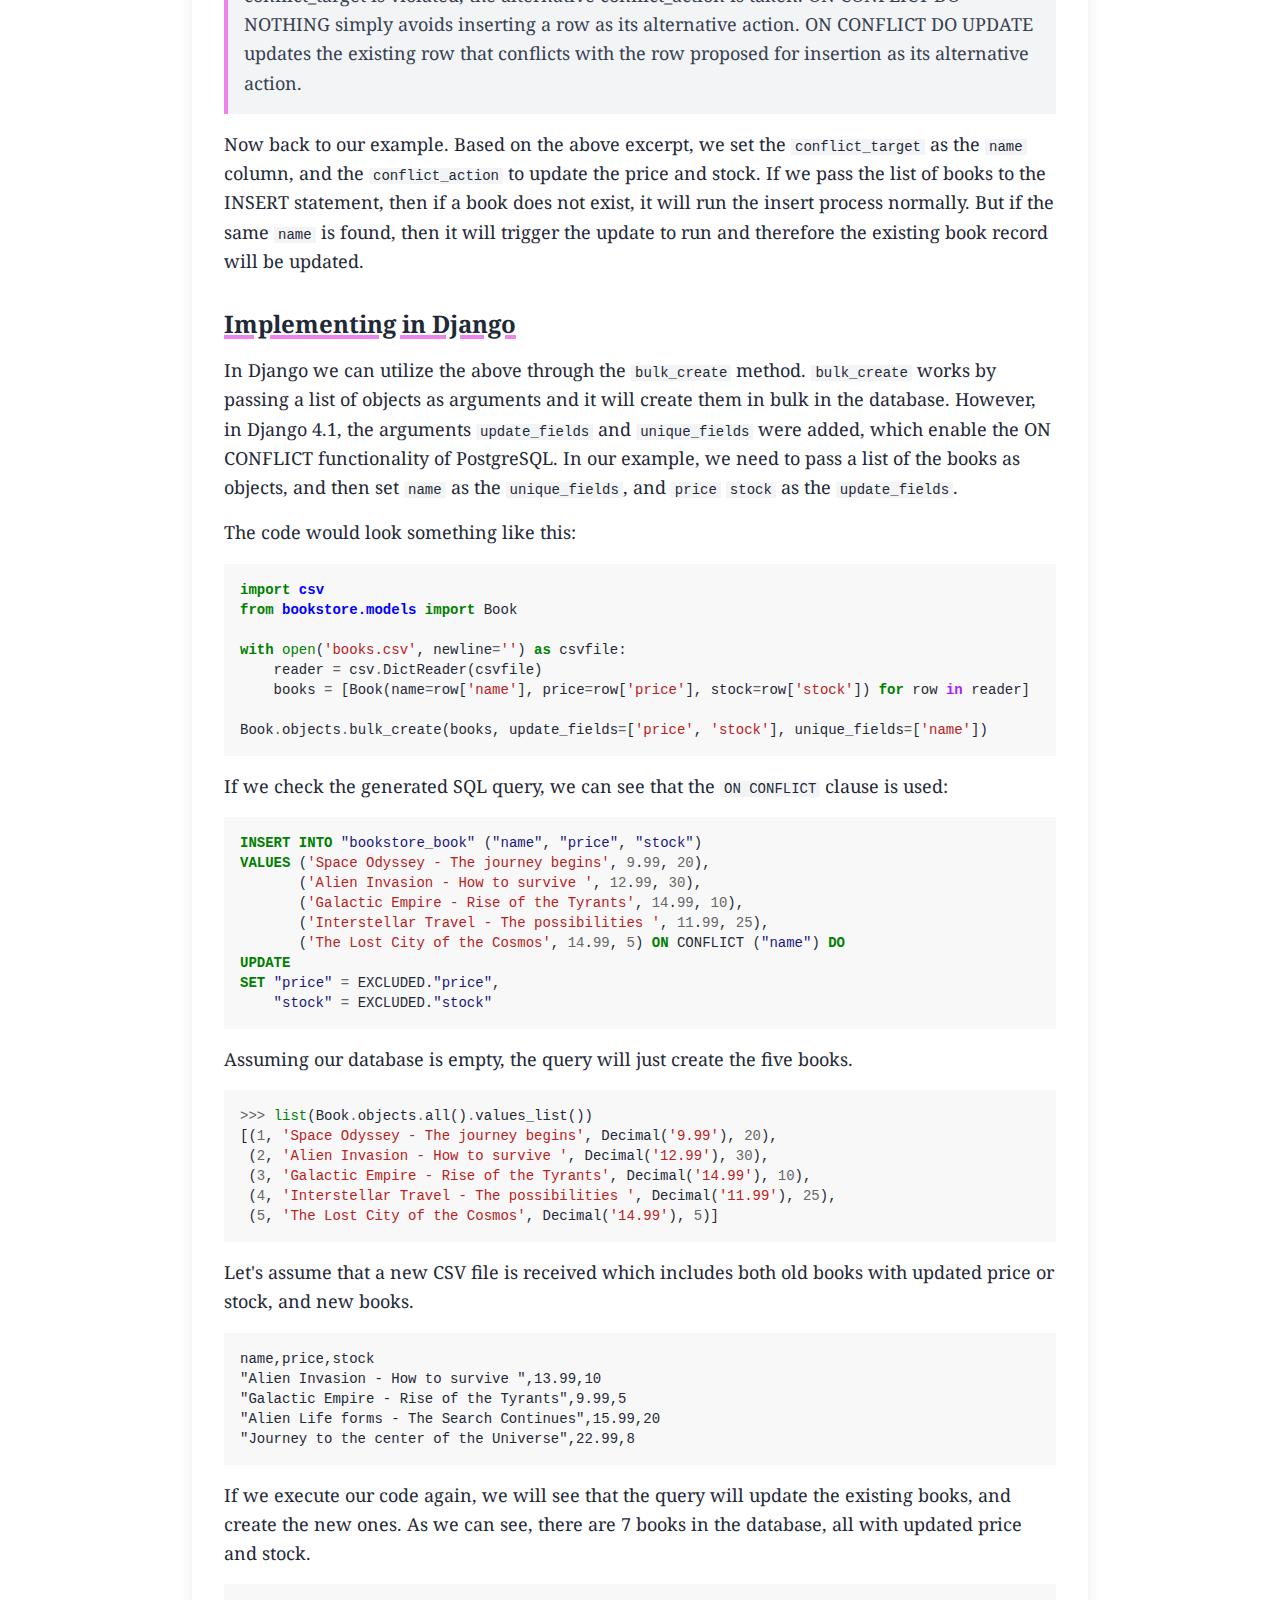
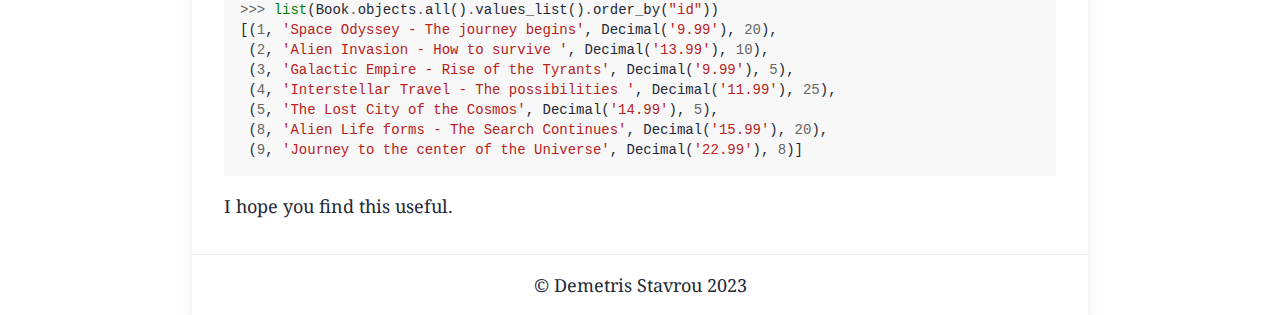
<file: django-update-or-create-objects-in-bulk.html>
<!DOCTYPE html>
<html lang="en">

  <head>
    <meta charset="UTF-8">
    <meta name="viewport" content="width=device-width, initial-scale=1.0">
    <title>dstav blog - Django update or create objects in bulk</title>
    <link rel="stylesheet" href="/theme/css/style.css">
    <link href="https://fonts.googleapis.com/css2?family=Noto+Serif&display=swap" rel="stylesheet">
<link rel="stylesheet" href="theme/css/pygment.css">
  </head>

  <body class="text-lg text-gray-800 font-serif">
    <div class="max-w-4xl mx-auto shadow-lg">
      <header class="py-6 px-4 lg:px-8 flex flex-row justify-between border-b bg-gray-100">
        <div class="text-2xl mr-4 self-center">dstav blog</div>
        <nav class="self-center">
          <ul class="flex flex-row">
            <li class="mr-2"><a href="/">Posts</a></li>
            <!-- <li class="mr-2"><a href="pages/colophon.html">Colophon</a></li> -->
            <li><a href="/feeds/rss.xml">
                <svg viewBox="0 0 20 20" fill="currentColor" class="w-6 h-6">
                  <path d="M5 3a1 1 0 000 2c5.523 0 10 4.477 10 10a1 1 0 102 0C17 8.373 11.627 3 5 3z"></path>
                  <path
                    d="M4 9a1 1 0 011-1 7 7 0 017 7 1 1 0 11-2 0 5 5 0 00-5-5 1 1 0 01-1-1zM3 15a2 2 0 114 0 2 2 0 01-4 0z">
                  </path>
                </svg></a></li>
            <li>
              <a href="https://twitter.com/demstavrou">
                <svg viewBox="0 0 20 20" fill="currentColor" class="w-6 h-6">
                  <path
                    d="M18.258,3.266c-0.693,0.405-1.46,0.698-2.277,0.857c-0.653-0.686-1.586-1.115-2.618-1.115c-1.98,0-3.586,1.581-3.586,3.53c0,0.276,0.031,0.545,0.092,0.805C6.888,7.195,4.245,5.79,2.476,3.654C2.167,4.176,1.99,4.781,1.99,5.429c0,1.224,0.633,2.305,1.596,2.938C2.999,8.349,2.445,8.19,1.961,7.925C1.96,7.94,1.96,7.954,1.96,7.97c0,1.71,1.237,3.138,2.877,3.462c-0.301,0.08-0.617,0.123-0.945,0.123c-0.23,0-0.456-0.021-0.674-0.062c0.456,1.402,1.781,2.422,3.35,2.451c-1.228,0.947-2.773,1.512-4.454,1.512c-0.291,0-0.575-0.016-0.855-0.049c1.588,1,3.473,1.586,5.498,1.586c6.598,0,10.205-5.379,10.205-10.045c0-0.153-0.003-0.305-0.01-0.456c0.7-0.499,1.308-1.12,1.789-1.827c-0.644,0.28-1.334,0.469-2.06,0.555C17.422,4.782,17.99,4.091,18.258,3.266">
                  </path>
                </svg>
              </a>
            </li>
          </ul>
        </nav>
      </header>

      <main class="px-4 lg:px-8">
<article class="mt-8">
    <header>
        <h1 class="text-4xl text-gray-800 leading-normal">
            Django update or create objects in bulk
        </h1>
    </header>
    <footer class="text-gray-600 mt-2">
        <ul>
            <li>Published on <time class="published" datetime="2023-01-11T00:00:00+02:00">
                    11 Jan 2023
                </time></li>
        </ul>
    </footer>
    <div class="body mt-8">
        <p>Django's <code>update_or_create</code> QuerySet method is a convenience method for updating an object or creating a new one based on a set of criteria. This allows you to update an existing object in the database or create a new one if it doesn't already exist, without having to write separate code for both cases.</p>
<p>This is fine when you are working on a single object, but does not apply when you need to update multiple objects at once. From the documentation, we can see that Django offers some bulk methods (<code>in_bulk</code>, <code>bulk_create</code>, and <code>bulk_update</code>) but it is not immediately apparent how to achieve the <code>update_or_create</code> operation.</p>
<h2>Motivational example</h2>
<p>Let's define an example to show the motivation behind this post. Imagine a toy application where a bookstore keeps a registry for their books. This contains the name of the book (let's assume this to be unique), the price of the book, and the amount of books in stock. The model could be something like:</p>
<div class="highlight"><pre><span></span><code><span class="c1"># models.py</span>
<span class="k">class</span> <span class="nc">Book</span><span class="p">(</span><span class="n">models</span><span class="o">.</span><span class="n">Model</span><span class="p">):</span>
    <span class="n">name</span> <span class="o">=</span> <span class="n">models</span><span class="o">.</span><span class="n">CharField</span><span class="p">(</span><span class="n">max_length</span><span class="o">=</span><span class="mi">100</span><span class="p">,</span> <span class="n">unique</span><span class="o">=</span><span class="kc">True</span><span class="p">)</span>
    <span class="n">price</span> <span class="o">=</span> <span class="n">models</span><span class="o">.</span><span class="n">DecimalField</span><span class="p">(</span><span class="n">max_digits</span><span class="o">=</span><span class="mi">6</span><span class="p">,</span> <span class="n">decimal_places</span><span class="o">=</span><span class="mi">2</span><span class="p">)</span>
    <span class="n">stock</span> <span class="o">=</span> <span class="n">models</span><span class="o">.</span><span class="n">IntegerField</span><span class="p">()</span>
</code></pre></div>

<p>Every so often, as the bookstore's web department, we receive a list of books in a CSV file. The list contains both new books that arrived in the bookstore, and existing books with updated information (the price or stock has changed). Here is an example of such a list:</p>
<div class="highlight"><pre><span></span><code>name,price,stock
&quot;Space Odyssey - The journey begins&quot;,9.99,20
&quot;Alien Invasion - How to survive &quot;,12.99,30
&quot;Galactic Empire - Rise of the Tyrants&quot;,14.99,10
&quot;Interstellar Travel - The possibilities &quot;,11.99,25
&quot;The Lost City of the Cosmos&quot;,14.99,5
</code></pre></div>

<p>In order to update the bookstore application we need to build the logic to import this list into the database. So we check the name of the book, if it exists then update the price and its stock numbers, or if it does not exist, create a new entry. We could of course iterate through the list and use <code>update_or_create</code> but that would run a query for every single book, and if the list is long, this process will be wasteful and slow. This is where the need of bulk <code>update_or_create</code> comes in!</p>
<h2>PostgreSQL approach</h2>
<p>Before we talk about the Django way of doing this, let's first see how to achieve this with PostgreSQL. After some researching, I found <code>ON_CONFLICT</code> clause on <code>INSERT</code> and the documentation says:</p>
<blockquote>
<p>The optional ON CONFLICT clause specifies an alternative action to raising a unique violation or exclusion constraint violation error. For each individual row proposed for insertion, either the insertion proceeds, or, if an arbiter constraint or index specified by conflict_target is violated, the alternative conflict_action is taken. ON CONFLICT DO NOTHING simply avoids inserting a row as its alternative action. ON CONFLICT DO UPDATE updates the existing row that conflicts with the row proposed for insertion as its alternative action.</p>
</blockquote>
<p>Now back to our example. Based on the above excerpt, we set the <code>conflict_target</code> as the <code>name</code> column, and the <code>conflict_action</code> to update the price and stock. If we pass the list of books to the INSERT statement, then if a book does not exist, it will run the insert process normally. But if the same <code>name</code> is found, then it will trigger the update to run and therefore the existing book record will be updated.</p>
<h2>Implementing in Django</h2>
<p>In Django we can utilize the above through the <code>bulk_create</code> method. <code>bulk_create</code> works by passing a list of objects as arguments and it will create them in bulk in the database. However, in Django 4.1, the arguments <code>update_fields</code> and <code>unique_fields</code> were added, which enable the ON CONFLICT functionality of PostgreSQL. In our example, we need to pass a list of the books as objects, and then set <code>name</code> as the <code>unique_fields</code>, and <code>price</code> <code>stock</code> as the <code>update_fields</code>.</p>
<p>The code would look something like this:</p>
<div class="highlight"><pre><span></span><code><span class="kn">import</span> <span class="nn">csv</span>
<span class="kn">from</span> <span class="nn">bookstore.models</span> <span class="kn">import</span> <span class="n">Book</span>

<span class="k">with</span> <span class="nb">open</span><span class="p">(</span><span class="s1">&#39;books.csv&#39;</span><span class="p">,</span> <span class="n">newline</span><span class="o">=</span><span class="s1">&#39;&#39;</span><span class="p">)</span> <span class="k">as</span> <span class="n">csvfile</span><span class="p">:</span>
    <span class="n">reader</span> <span class="o">=</span> <span class="n">csv</span><span class="o">.</span><span class="n">DictReader</span><span class="p">(</span><span class="n">csvfile</span><span class="p">)</span>
    <span class="n">books</span> <span class="o">=</span> <span class="p">[</span><span class="n">Book</span><span class="p">(</span><span class="n">name</span><span class="o">=</span><span class="n">row</span><span class="p">[</span><span class="s1">&#39;name&#39;</span><span class="p">],</span> <span class="n">price</span><span class="o">=</span><span class="n">row</span><span class="p">[</span><span class="s1">&#39;price&#39;</span><span class="p">],</span> <span class="n">stock</span><span class="o">=</span><span class="n">row</span><span class="p">[</span><span class="s1">&#39;stock&#39;</span><span class="p">])</span> <span class="k">for</span> <span class="n">row</span> <span class="ow">in</span> <span class="n">reader</span><span class="p">]</span>

<span class="n">Book</span><span class="o">.</span><span class="n">objects</span><span class="o">.</span><span class="n">bulk_create</span><span class="p">(</span><span class="n">books</span><span class="p">,</span> <span class="n">update_fields</span><span class="o">=</span><span class="p">[</span><span class="s1">&#39;price&#39;</span><span class="p">,</span> <span class="s1">&#39;stock&#39;</span><span class="p">],</span> <span class="n">unique_fields</span><span class="o">=</span><span class="p">[</span><span class="s1">&#39;name&#39;</span><span class="p">])</span>
</code></pre></div>

<p>If we check the generated SQL query, we can see that the <code>ON CONFLICT</code> clause is used:</p>
<div class="highlight"><pre><span></span><code><span class="k">INSERT</span><span class="w"> </span><span class="k">INTO</span><span class="w"> </span><span class="ss">&quot;bookstore_book&quot;</span><span class="w"> </span><span class="p">(</span><span class="ss">&quot;name&quot;</span><span class="p">,</span><span class="w"> </span><span class="ss">&quot;price&quot;</span><span class="p">,</span><span class="w"> </span><span class="ss">&quot;stock&quot;</span><span class="p">)</span>
<span class="k">VALUES</span><span class="w"> </span><span class="p">(</span><span class="s1">&#39;Space Odyssey - The journey begins&#39;</span><span class="p">,</span><span class="w"> </span><span class="mi">9</span><span class="p">.</span><span class="mi">99</span><span class="p">,</span><span class="w"> </span><span class="mi">20</span><span class="p">),</span>
<span class="w">       </span><span class="p">(</span><span class="s1">&#39;Alien Invasion - How to survive &#39;</span><span class="p">,</span><span class="w"> </span><span class="mi">12</span><span class="p">.</span><span class="mi">99</span><span class="p">,</span><span class="w"> </span><span class="mi">30</span><span class="p">),</span>
<span class="w">       </span><span class="p">(</span><span class="s1">&#39;Galactic Empire - Rise of the Tyrants&#39;</span><span class="p">,</span><span class="w"> </span><span class="mi">14</span><span class="p">.</span><span class="mi">99</span><span class="p">,</span><span class="w"> </span><span class="mi">10</span><span class="p">),</span>
<span class="w">       </span><span class="p">(</span><span class="s1">&#39;Interstellar Travel - The possibilities &#39;</span><span class="p">,</span><span class="w"> </span><span class="mi">11</span><span class="p">.</span><span class="mi">99</span><span class="p">,</span><span class="w"> </span><span class="mi">25</span><span class="p">),</span>
<span class="w">       </span><span class="p">(</span><span class="s1">&#39;The Lost City of the Cosmos&#39;</span><span class="p">,</span><span class="w"> </span><span class="mi">14</span><span class="p">.</span><span class="mi">99</span><span class="p">,</span><span class="w"> </span><span class="mi">5</span><span class="p">)</span><span class="w"> </span><span class="k">ON</span><span class="w"> </span><span class="n">CONFLICT</span><span class="w"> </span><span class="p">(</span><span class="ss">&quot;name&quot;</span><span class="p">)</span><span class="w"> </span><span class="k">DO</span>
<span class="k">UPDATE</span>
<span class="k">SET</span><span class="w"> </span><span class="ss">&quot;price&quot;</span><span class="w"> </span><span class="o">=</span><span class="w"> </span><span class="n">EXCLUDED</span><span class="p">.</span><span class="ss">&quot;price&quot;</span><span class="p">,</span>
<span class="w">    </span><span class="ss">&quot;stock&quot;</span><span class="w"> </span><span class="o">=</span><span class="w"> </span><span class="n">EXCLUDED</span><span class="p">.</span><span class="ss">&quot;stock&quot;</span>
</code></pre></div>

<p>Assuming our database is empty, the query will just create the five books. </p>
<div class="highlight"><pre><span></span><code><span class="o">&gt;&gt;&gt;</span> <span class="nb">list</span><span class="p">(</span><span class="n">Book</span><span class="o">.</span><span class="n">objects</span><span class="o">.</span><span class="n">all</span><span class="p">()</span><span class="o">.</span><span class="n">values_list</span><span class="p">())</span>
<span class="p">[(</span><span class="mi">1</span><span class="p">,</span> <span class="s1">&#39;Space Odyssey - The journey begins&#39;</span><span class="p">,</span> <span class="n">Decimal</span><span class="p">(</span><span class="s1">&#39;9.99&#39;</span><span class="p">),</span> <span class="mi">20</span><span class="p">),</span>
 <span class="p">(</span><span class="mi">2</span><span class="p">,</span> <span class="s1">&#39;Alien Invasion - How to survive &#39;</span><span class="p">,</span> <span class="n">Decimal</span><span class="p">(</span><span class="s1">&#39;12.99&#39;</span><span class="p">),</span> <span class="mi">30</span><span class="p">),</span>
 <span class="p">(</span><span class="mi">3</span><span class="p">,</span> <span class="s1">&#39;Galactic Empire - Rise of the Tyrants&#39;</span><span class="p">,</span> <span class="n">Decimal</span><span class="p">(</span><span class="s1">&#39;14.99&#39;</span><span class="p">),</span> <span class="mi">10</span><span class="p">),</span>
 <span class="p">(</span><span class="mi">4</span><span class="p">,</span> <span class="s1">&#39;Interstellar Travel - The possibilities &#39;</span><span class="p">,</span> <span class="n">Decimal</span><span class="p">(</span><span class="s1">&#39;11.99&#39;</span><span class="p">),</span> <span class="mi">25</span><span class="p">),</span>
 <span class="p">(</span><span class="mi">5</span><span class="p">,</span> <span class="s1">&#39;The Lost City of the Cosmos&#39;</span><span class="p">,</span> <span class="n">Decimal</span><span class="p">(</span><span class="s1">&#39;14.99&#39;</span><span class="p">),</span> <span class="mi">5</span><span class="p">)]</span>
</code></pre></div>

<p>Let's assume that a new CSV file is received which includes both old books with updated price or stock, and new books. </p>
<div class="highlight"><pre><span></span><code>name,price,stock
&quot;Alien Invasion - How to survive &quot;,13.99,10
&quot;Galactic Empire - Rise of the Tyrants&quot;,9.99,5
&quot;Alien Life forms - The Search Continues&quot;,15.99,20
&quot;Journey to the center of the Universe&quot;,22.99,8
</code></pre></div>

<p>If we execute our code again, we will see that the query will update the existing books, and create the new ones. As we can see, there are 7 books in the database, all with updated price and stock.</p>
<div class="highlight"><pre><span></span><code><span class="o">&gt;&gt;&gt;</span> <span class="nb">list</span><span class="p">(</span><span class="n">Book</span><span class="o">.</span><span class="n">objects</span><span class="o">.</span><span class="n">all</span><span class="p">()</span><span class="o">.</span><span class="n">values_list</span><span class="p">()</span><span class="o">.</span><span class="n">order_by</span><span class="p">(</span><span class="s2">&quot;id&quot;</span><span class="p">))</span>
<span class="p">[(</span><span class="mi">1</span><span class="p">,</span> <span class="s1">&#39;Space Odyssey - The journey begins&#39;</span><span class="p">,</span> <span class="n">Decimal</span><span class="p">(</span><span class="s1">&#39;9.99&#39;</span><span class="p">),</span> <span class="mi">20</span><span class="p">),</span>
 <span class="p">(</span><span class="mi">2</span><span class="p">,</span> <span class="s1">&#39;Alien Invasion - How to survive &#39;</span><span class="p">,</span> <span class="n">Decimal</span><span class="p">(</span><span class="s1">&#39;13.99&#39;</span><span class="p">),</span> <span class="mi">10</span><span class="p">),</span>
 <span class="p">(</span><span class="mi">3</span><span class="p">,</span> <span class="s1">&#39;Galactic Empire - Rise of the Tyrants&#39;</span><span class="p">,</span> <span class="n">Decimal</span><span class="p">(</span><span class="s1">&#39;9.99&#39;</span><span class="p">),</span> <span class="mi">5</span><span class="p">),</span>
 <span class="p">(</span><span class="mi">4</span><span class="p">,</span> <span class="s1">&#39;Interstellar Travel - The possibilities &#39;</span><span class="p">,</span> <span class="n">Decimal</span><span class="p">(</span><span class="s1">&#39;11.99&#39;</span><span class="p">),</span> <span class="mi">25</span><span class="p">),</span>
 <span class="p">(</span><span class="mi">5</span><span class="p">,</span> <span class="s1">&#39;The Lost City of the Cosmos&#39;</span><span class="p">,</span> <span class="n">Decimal</span><span class="p">(</span><span class="s1">&#39;14.99&#39;</span><span class="p">),</span> <span class="mi">5</span><span class="p">),</span>
 <span class="p">(</span><span class="mi">8</span><span class="p">,</span> <span class="s1">&#39;Alien Life forms - The Search Continues&#39;</span><span class="p">,</span> <span class="n">Decimal</span><span class="p">(</span><span class="s1">&#39;15.99&#39;</span><span class="p">),</span> <span class="mi">20</span><span class="p">),</span>
 <span class="p">(</span><span class="mi">9</span><span class="p">,</span> <span class="s1">&#39;Journey to the center of the Universe&#39;</span><span class="p">,</span> <span class="n">Decimal</span><span class="p">(</span><span class="s1">&#39;22.99&#39;</span><span class="p">),</span> <span class="mi">8</span><span class="p">)]</span>
</code></pre></div>

<p>I hope you find this useful.</p>
    </div>
</article>
      </main>
      <footer class="py-4 px-2 mt-8 lg:px-8  border-t text-center">
        © Demetris Stavrou 2023
      </footer>
    </div>
  </body>

</html>
</file>
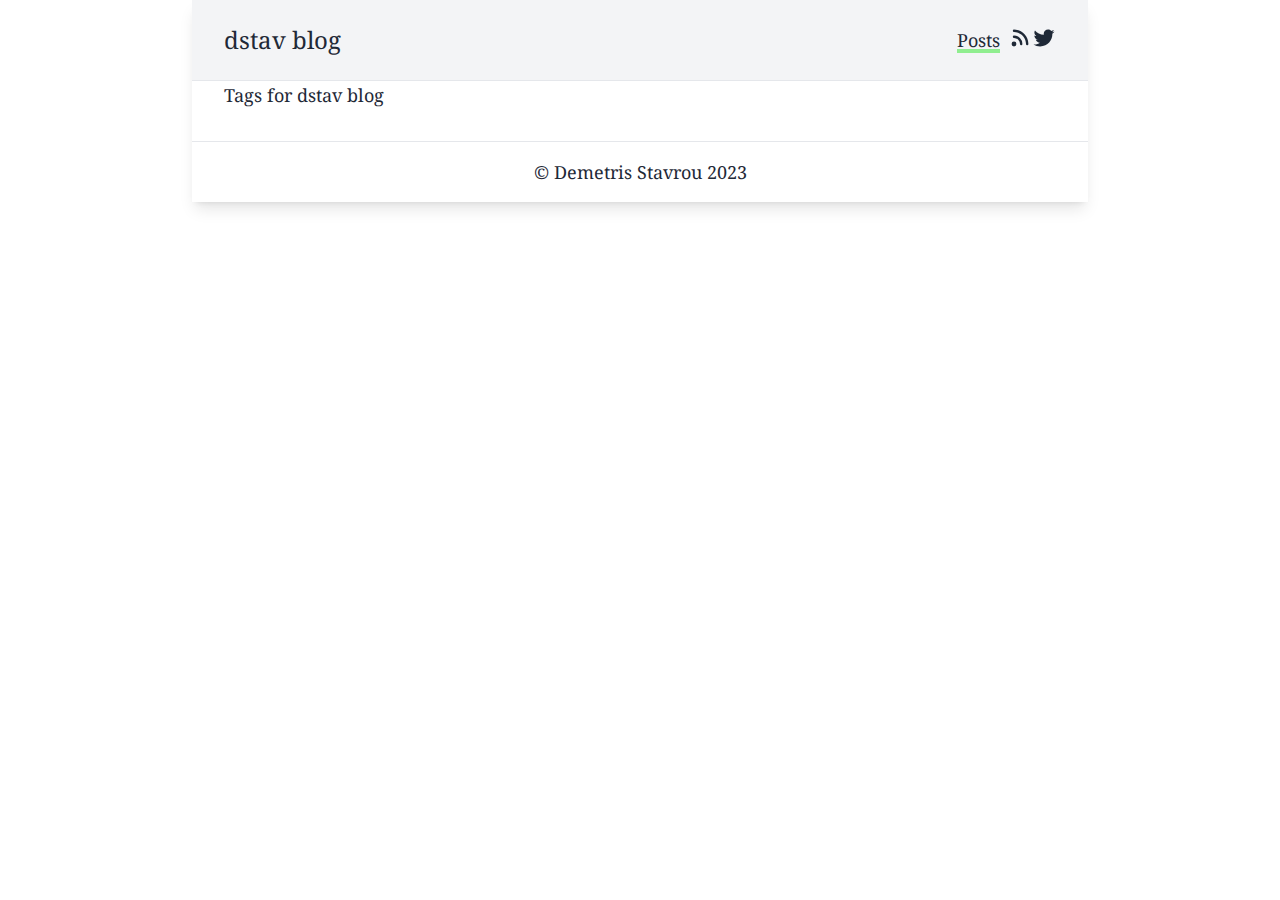
<file: tags.html>
<!DOCTYPE html>
<html lang="en">

  <head>
    <meta charset="UTF-8">
    <meta name="viewport" content="width=device-width, initial-scale=1.0">
    <title>dstav blog - Tags</title>
    <link rel="stylesheet" href="/theme/css/style.css">
    <link href="https://fonts.googleapis.com/css2?family=Noto+Serif&display=swap" rel="stylesheet">
  </head>

  <body class="text-lg text-gray-800 font-serif">
    <div class="max-w-4xl mx-auto shadow-lg">
      <header class="py-6 px-4 lg:px-8 flex flex-row justify-between border-b bg-gray-100">
        <div class="text-2xl mr-4 self-center">dstav blog</div>
        <nav class="self-center">
          <ul class="flex flex-row">
            <li class="mr-2"><a href="/">Posts</a></li>
            <!-- <li class="mr-2"><a href="pages/colophon.html">Colophon</a></li> -->
            <li><a href="/feeds/rss.xml">
                <svg viewBox="0 0 20 20" fill="currentColor" class="w-6 h-6">
                  <path d="M5 3a1 1 0 000 2c5.523 0 10 4.477 10 10a1 1 0 102 0C17 8.373 11.627 3 5 3z"></path>
                  <path
                    d="M4 9a1 1 0 011-1 7 7 0 017 7 1 1 0 11-2 0 5 5 0 00-5-5 1 1 0 01-1-1zM3 15a2 2 0 114 0 2 2 0 01-4 0z">
                  </path>
                </svg></a></li>
            <li>
              <a href="https://twitter.com/demstavrou">
                <svg viewBox="0 0 20 20" fill="currentColor" class="w-6 h-6">
                  <path
                    d="M18.258,3.266c-0.693,0.405-1.46,0.698-2.277,0.857c-0.653-0.686-1.586-1.115-2.618-1.115c-1.98,0-3.586,1.581-3.586,3.53c0,0.276,0.031,0.545,0.092,0.805C6.888,7.195,4.245,5.79,2.476,3.654C2.167,4.176,1.99,4.781,1.99,5.429c0,1.224,0.633,2.305,1.596,2.938C2.999,8.349,2.445,8.19,1.961,7.925C1.96,7.94,1.96,7.954,1.96,7.97c0,1.71,1.237,3.138,2.877,3.462c-0.301,0.08-0.617,0.123-0.945,0.123c-0.23,0-0.456-0.021-0.674-0.062c0.456,1.402,1.781,2.422,3.35,2.451c-1.228,0.947-2.773,1.512-4.454,1.512c-0.291,0-0.575-0.016-0.855-0.049c1.588,1,3.473,1.586,5.498,1.586c6.598,0,10.205-5.379,10.205-10.045c0-0.153-0.003-0.305-0.01-0.456c0.7-0.499,1.308-1.12,1.789-1.827c-0.644,0.28-1.334,0.469-2.06,0.555C17.422,4.782,17.99,4.091,18.258,3.266">
                  </path>
                </svg>
              </a>
            </li>
          </ul>
        </nav>
      </header>

      <main class="px-4 lg:px-8">
    <h1>Tags for dstav blog</h1>
    <ul>
    </ul>
      </main>
      <footer class="py-4 px-2 mt-8 lg:px-8  border-t text-center">
        © Demetris Stavrou 2023
      </footer>
    </div>
  </body>

</html>
</file>
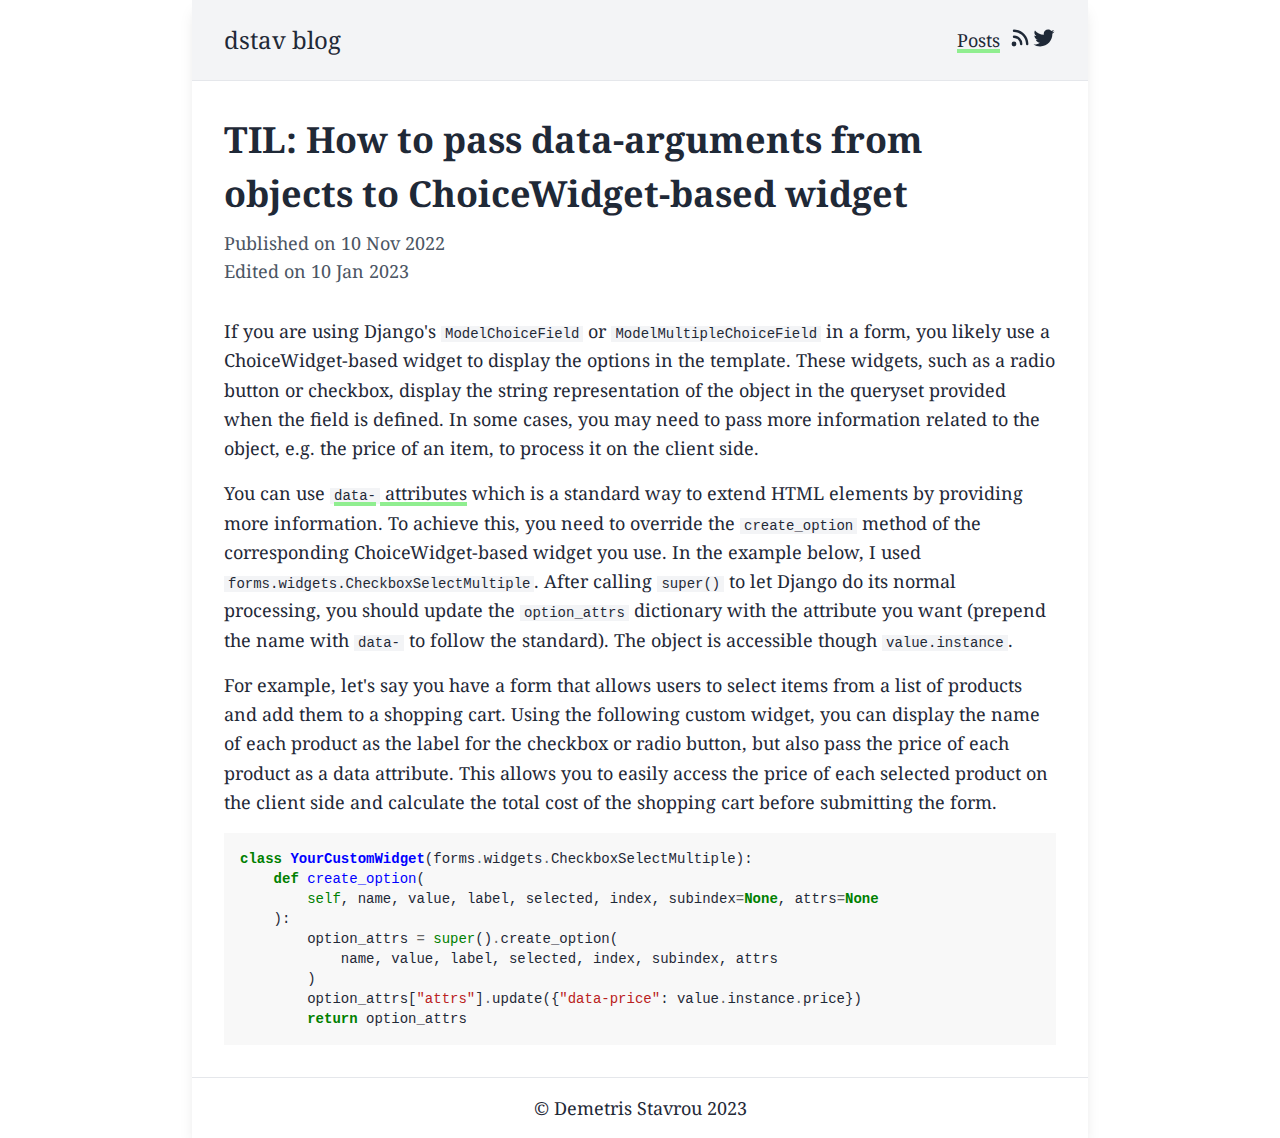
<file: til-how-to-pass-data-arguments-from-objects-to-choicewidget-based-widget.html>
<!DOCTYPE html>
<html lang="en">

  <head>
    <meta charset="UTF-8">
    <meta name="viewport" content="width=device-width, initial-scale=1.0">
    <title>dstav blog - TIL: How to pass data-arguments from objects to ChoiceWidget-based widget</title>
    <link rel="stylesheet" href="/theme/css/style.css">
    <link href="https://fonts.googleapis.com/css2?family=Noto+Serif&display=swap" rel="stylesheet">
<link rel="stylesheet" href="theme/css/pygment.css">
  </head>

  <body class="text-lg text-gray-800 font-serif">
    <div class="max-w-4xl mx-auto shadow-lg">
      <header class="py-6 px-4 lg:px-8 flex flex-row justify-between border-b bg-gray-100">
        <div class="text-2xl mr-4 self-center">dstav blog</div>
        <nav class="self-center">
          <ul class="flex flex-row">
            <li class="mr-2"><a href="/">Posts</a></li>
            <!-- <li class="mr-2"><a href="pages/colophon.html">Colophon</a></li> -->
            <li><a href="/feeds/rss.xml">
                <svg viewBox="0 0 20 20" fill="currentColor" class="w-6 h-6">
                  <path d="M5 3a1 1 0 000 2c5.523 0 10 4.477 10 10a1 1 0 102 0C17 8.373 11.627 3 5 3z"></path>
                  <path
                    d="M4 9a1 1 0 011-1 7 7 0 017 7 1 1 0 11-2 0 5 5 0 00-5-5 1 1 0 01-1-1zM3 15a2 2 0 114 0 2 2 0 01-4 0z">
                  </path>
                </svg></a></li>
            <li>
              <a href="https://twitter.com/demstavrou">
                <svg viewBox="0 0 20 20" fill="currentColor" class="w-6 h-6">
                  <path
                    d="M18.258,3.266c-0.693,0.405-1.46,0.698-2.277,0.857c-0.653-0.686-1.586-1.115-2.618-1.115c-1.98,0-3.586,1.581-3.586,3.53c0,0.276,0.031,0.545,0.092,0.805C6.888,7.195,4.245,5.79,2.476,3.654C2.167,4.176,1.99,4.781,1.99,5.429c0,1.224,0.633,2.305,1.596,2.938C2.999,8.349,2.445,8.19,1.961,7.925C1.96,7.94,1.96,7.954,1.96,7.97c0,1.71,1.237,3.138,2.877,3.462c-0.301,0.08-0.617,0.123-0.945,0.123c-0.23,0-0.456-0.021-0.674-0.062c0.456,1.402,1.781,2.422,3.35,2.451c-1.228,0.947-2.773,1.512-4.454,1.512c-0.291,0-0.575-0.016-0.855-0.049c1.588,1,3.473,1.586,5.498,1.586c6.598,0,10.205-5.379,10.205-10.045c0-0.153-0.003-0.305-0.01-0.456c0.7-0.499,1.308-1.12,1.789-1.827c-0.644,0.28-1.334,0.469-2.06,0.555C17.422,4.782,17.99,4.091,18.258,3.266">
                  </path>
                </svg>
              </a>
            </li>
          </ul>
        </nav>
      </header>

      <main class="px-4 lg:px-8">
<article class="mt-8">
    <header>
        <h1 class="text-4xl text-gray-800 leading-normal">
            TIL: How to pass data-arguments from objects to ChoiceWidget-based widget
        </h1>
    </header>
    <footer class="text-gray-600 mt-2">
        <ul>
            <li>Published on <time class="published" datetime="2022-11-10T00:00:00+02:00">
                    10 Nov 2022
                </time></li>
            <li>Edited on <time class="modified" datetime="2023-01-10T00:00:00+02:00">
                    10 Jan 2023
                </time></li>
        </ul>
    </footer>
    <div class="body mt-8">
        <p>If you are using Django's <code>ModelChoiceField</code> or <code>ModelMultipleChoiceField</code> in a form, you likely use a ChoiceWidget-based widget to display the options in the template. These widgets, such as a radio button or checkbox, display the string representation of the object in the queryset provided when the field is defined. In some cases, you may need to pass more information related to the object, e.g. the price of an item, to process it on the client side.</p>
<p>You can use <a href="https://html.spec.whatwg.org/multipage/dom.html#embedding-custom-non-visible-data-with-the-data-*-attributes"><code>data-</code> attributes</a> which is a standard way to extend HTML elements by providing more information. To achieve this, you need to override the <code>create_option</code> method of the corresponding ChoiceWidget-based widget you use. In the example below, I used <code>forms.widgets.CheckboxSelectMultiple</code>. After calling <code>super()</code> to let Django do its normal processing, you should update the <code>option_attrs</code> dictionary with the attribute you want (prepend the name with <code>data-</code> to follow the standard). The object is accessible though <code>value.instance</code>.</p>
<p>For example, let's say you have a form that allows users to select items from a list of products and add them to a shopping cart. Using the following custom widget, you can display the name of each product as the label for the checkbox or radio button, but also pass the price of each product as a data attribute. This allows you to easily access the price of each selected product on the client side and calculate the total cost of the shopping cart before submitting the form.</p>
<div class="highlight"><pre><span></span><code><span class="k">class</span> <span class="nc">YourCustomWidget</span><span class="p">(</span><span class="n">forms</span><span class="o">.</span><span class="n">widgets</span><span class="o">.</span><span class="n">CheckboxSelectMultiple</span><span class="p">):</span>
    <span class="k">def</span> <span class="nf">create_option</span><span class="p">(</span>
        <span class="bp">self</span><span class="p">,</span> <span class="n">name</span><span class="p">,</span> <span class="n">value</span><span class="p">,</span> <span class="n">label</span><span class="p">,</span> <span class="n">selected</span><span class="p">,</span> <span class="n">index</span><span class="p">,</span> <span class="n">subindex</span><span class="o">=</span><span class="kc">None</span><span class="p">,</span> <span class="n">attrs</span><span class="o">=</span><span class="kc">None</span>
    <span class="p">):</span>
        <span class="n">option_attrs</span> <span class="o">=</span> <span class="nb">super</span><span class="p">()</span><span class="o">.</span><span class="n">create_option</span><span class="p">(</span>
            <span class="n">name</span><span class="p">,</span> <span class="n">value</span><span class="p">,</span> <span class="n">label</span><span class="p">,</span> <span class="n">selected</span><span class="p">,</span> <span class="n">index</span><span class="p">,</span> <span class="n">subindex</span><span class="p">,</span> <span class="n">attrs</span>
        <span class="p">)</span>
        <span class="n">option_attrs</span><span class="p">[</span><span class="s2">&quot;attrs&quot;</span><span class="p">]</span><span class="o">.</span><span class="n">update</span><span class="p">({</span><span class="s2">&quot;data-price&quot;</span><span class="p">:</span> <span class="n">value</span><span class="o">.</span><span class="n">instance</span><span class="o">.</span><span class="n">price</span><span class="p">})</span>
        <span class="k">return</span> <span class="n">option_attrs</span>
</code></pre></div>
    </div>
</article>
      </main>
      <footer class="py-4 px-2 mt-8 lg:px-8  border-t text-center">
        © Demetris Stavrou 2023
      </footer>
    </div>
  </body>

</html>
</file>
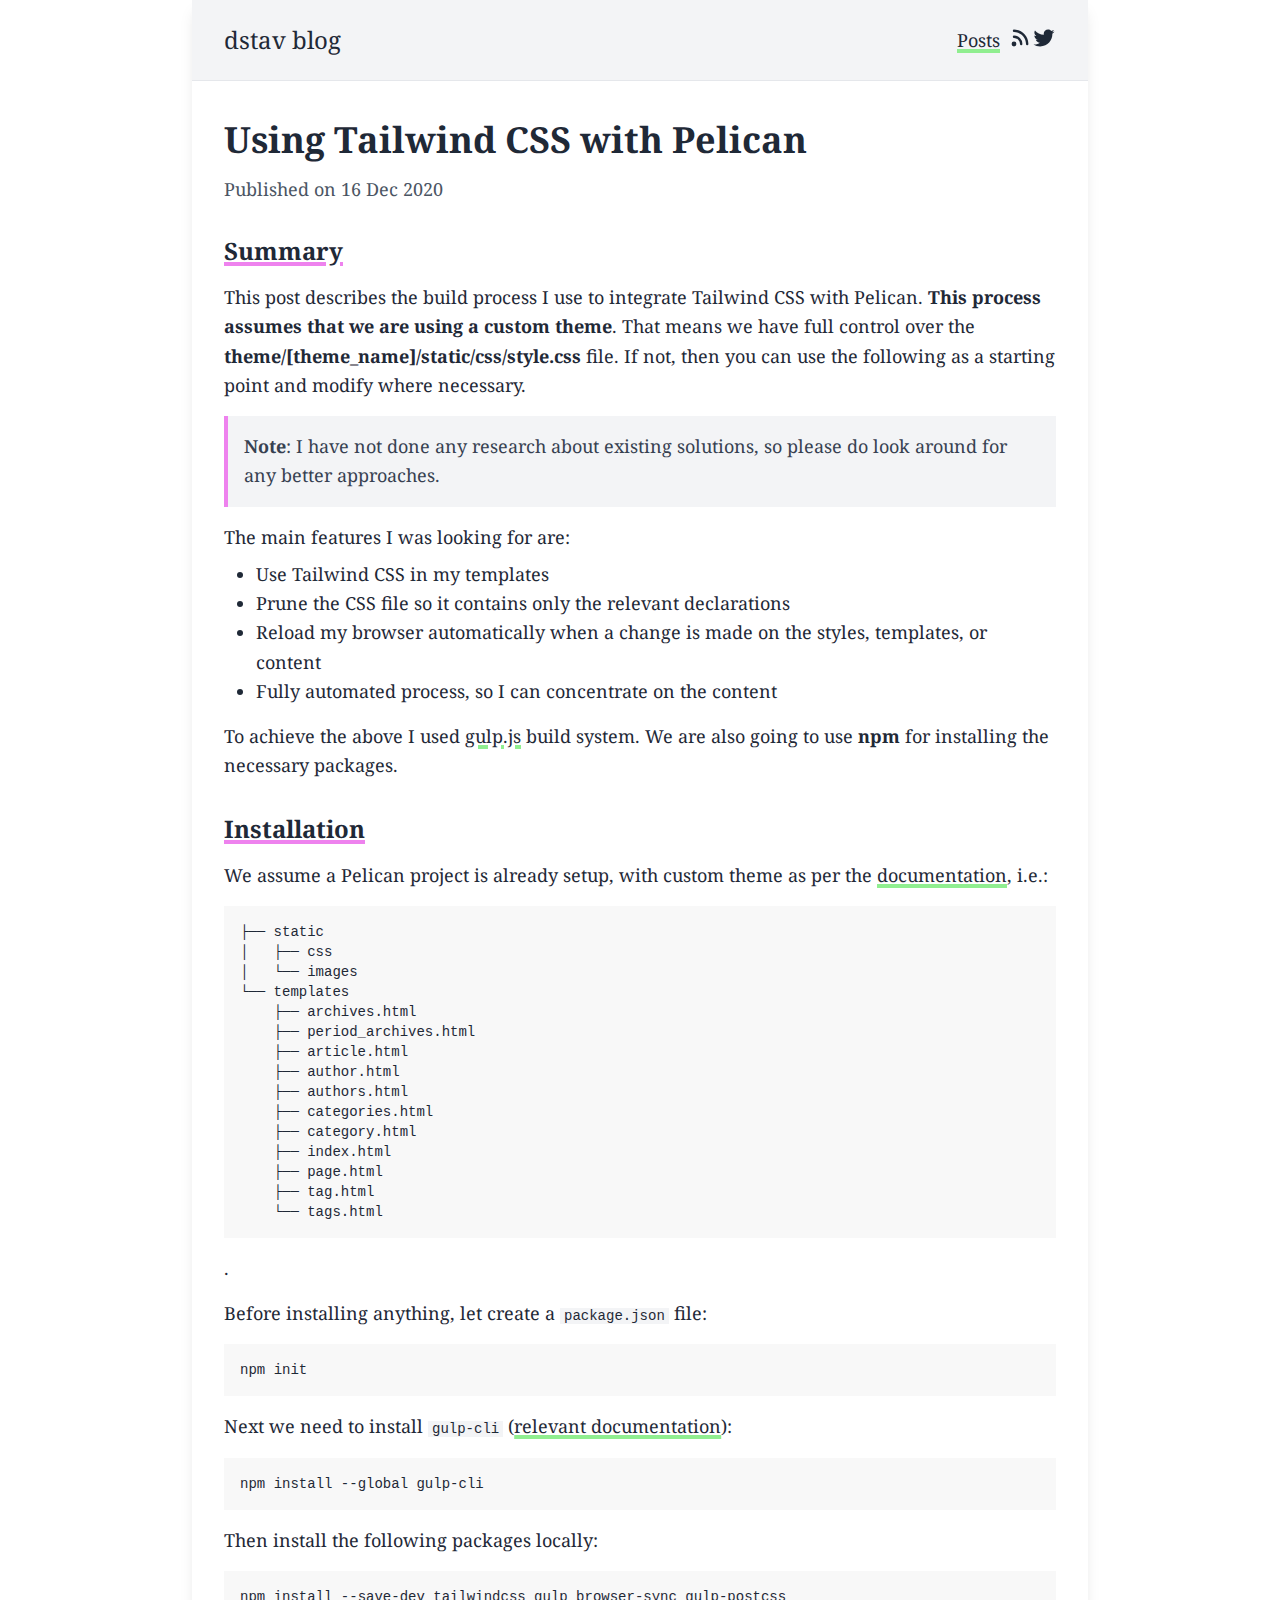
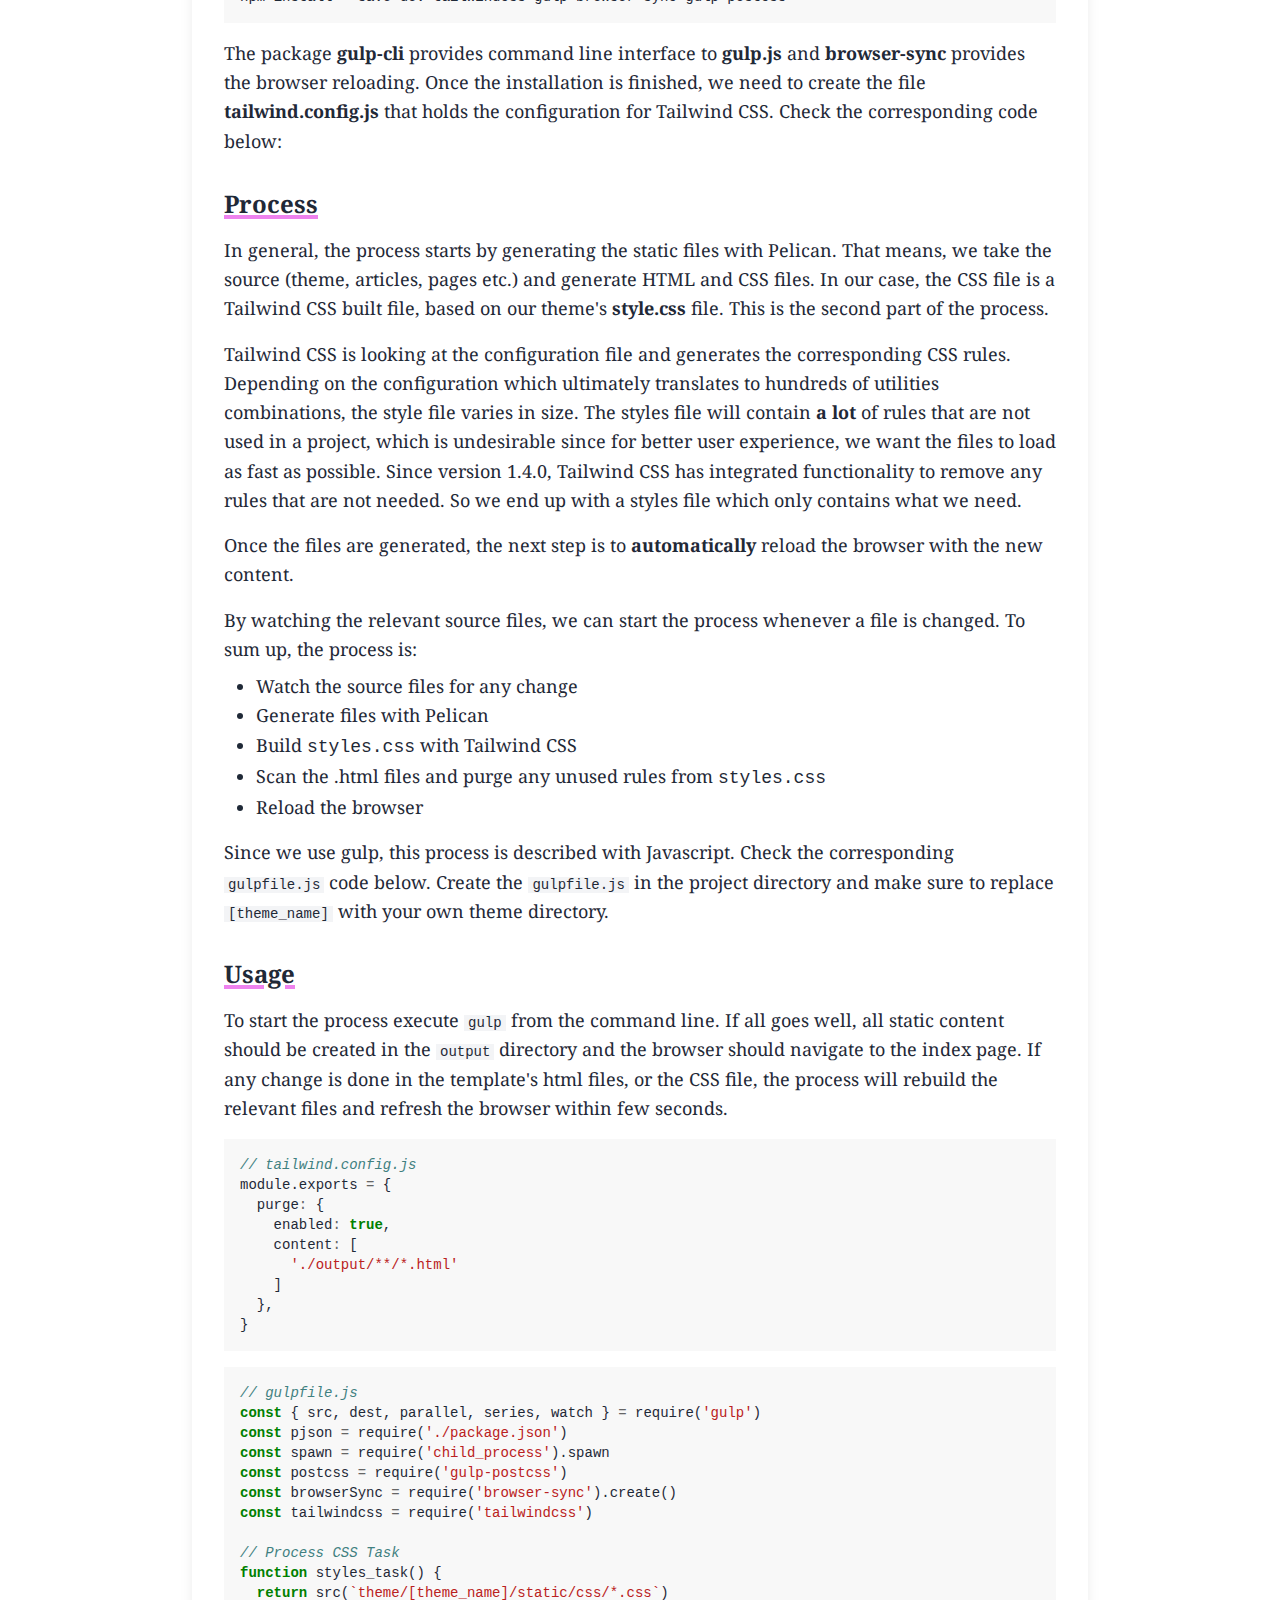
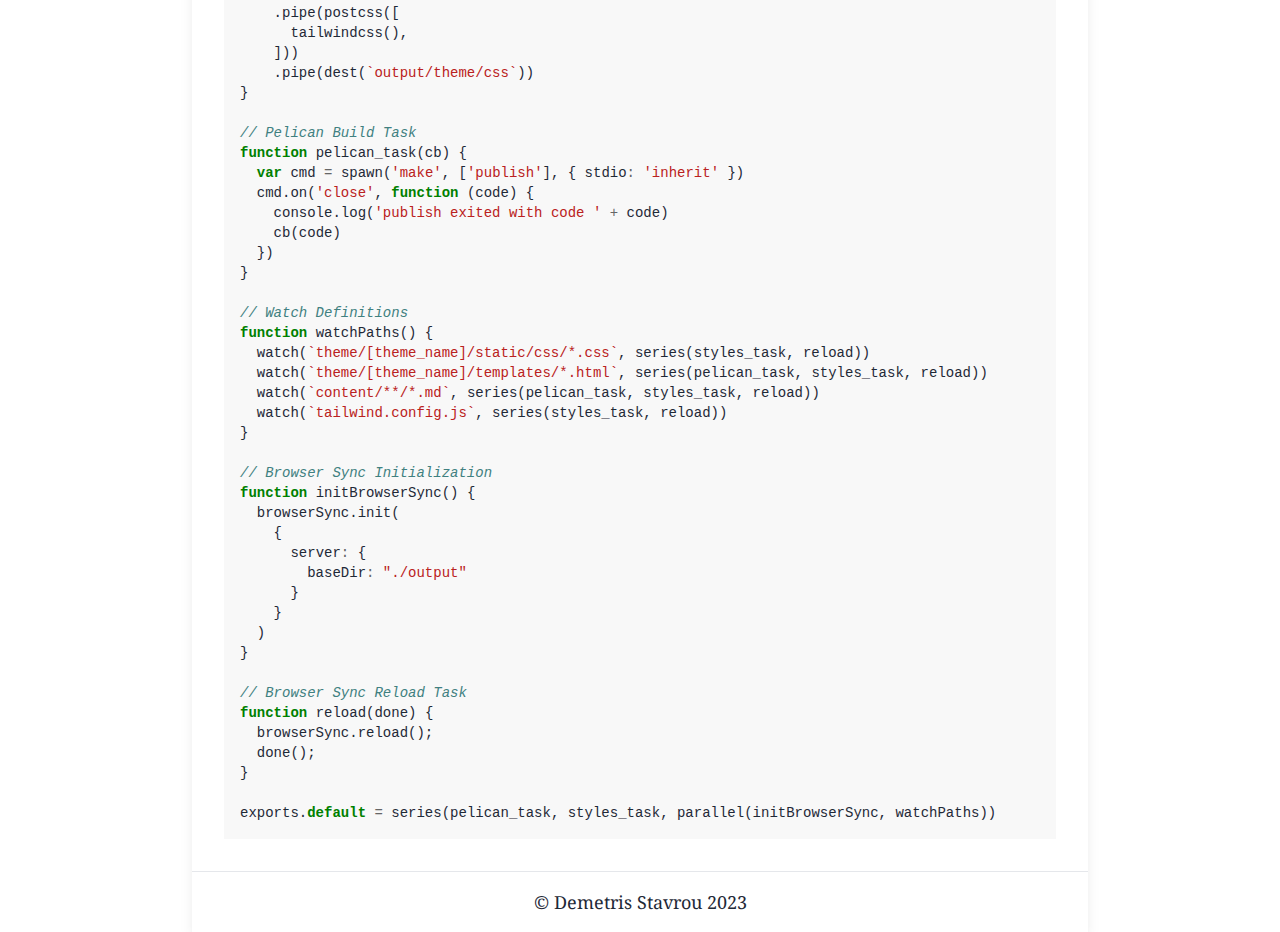
<file: using-tailwind-css-with-pelican.html>
<!DOCTYPE html>
<html lang="en">

  <head>
    <meta charset="UTF-8">
    <meta name="viewport" content="width=device-width, initial-scale=1.0">
    <title>dstav blog - Using Tailwind CSS with Pelican</title>
    <link rel="stylesheet" href="/theme/css/style.css">
    <link href="https://fonts.googleapis.com/css2?family=Noto+Serif&display=swap" rel="stylesheet">
<link rel="stylesheet" href="theme/css/pygment.css">
  </head>

  <body class="text-lg text-gray-800 font-serif">
    <div class="max-w-4xl mx-auto shadow-lg">
      <header class="py-6 px-4 lg:px-8 flex flex-row justify-between border-b bg-gray-100">
        <div class="text-2xl mr-4 self-center">dstav blog</div>
        <nav class="self-center">
          <ul class="flex flex-row">
            <li class="mr-2"><a href="/">Posts</a></li>
            <!-- <li class="mr-2"><a href="pages/colophon.html">Colophon</a></li> -->
            <li><a href="/feeds/rss.xml">
                <svg viewBox="0 0 20 20" fill="currentColor" class="w-6 h-6">
                  <path d="M5 3a1 1 0 000 2c5.523 0 10 4.477 10 10a1 1 0 102 0C17 8.373 11.627 3 5 3z"></path>
                  <path
                    d="M4 9a1 1 0 011-1 7 7 0 017 7 1 1 0 11-2 0 5 5 0 00-5-5 1 1 0 01-1-1zM3 15a2 2 0 114 0 2 2 0 01-4 0z">
                  </path>
                </svg></a></li>
            <li>
              <a href="https://twitter.com/demstavrou">
                <svg viewBox="0 0 20 20" fill="currentColor" class="w-6 h-6">
                  <path
                    d="M18.258,3.266c-0.693,0.405-1.46,0.698-2.277,0.857c-0.653-0.686-1.586-1.115-2.618-1.115c-1.98,0-3.586,1.581-3.586,3.53c0,0.276,0.031,0.545,0.092,0.805C6.888,7.195,4.245,5.79,2.476,3.654C2.167,4.176,1.99,4.781,1.99,5.429c0,1.224,0.633,2.305,1.596,2.938C2.999,8.349,2.445,8.19,1.961,7.925C1.96,7.94,1.96,7.954,1.96,7.97c0,1.71,1.237,3.138,2.877,3.462c-0.301,0.08-0.617,0.123-0.945,0.123c-0.23,0-0.456-0.021-0.674-0.062c0.456,1.402,1.781,2.422,3.35,2.451c-1.228,0.947-2.773,1.512-4.454,1.512c-0.291,0-0.575-0.016-0.855-0.049c1.588,1,3.473,1.586,5.498,1.586c6.598,0,10.205-5.379,10.205-10.045c0-0.153-0.003-0.305-0.01-0.456c0.7-0.499,1.308-1.12,1.789-1.827c-0.644,0.28-1.334,0.469-2.06,0.555C17.422,4.782,17.99,4.091,18.258,3.266">
                  </path>
                </svg>
              </a>
            </li>
          </ul>
        </nav>
      </header>

      <main class="px-4 lg:px-8">
<article class="mt-8">
    <header>
        <h1 class="text-4xl text-gray-800 leading-normal">
            Using Tailwind CSS with Pelican
        </h1>
    </header>
    <footer class="text-gray-600 mt-2">
        <ul>
            <li>Published on <time class="published" datetime="2020-12-16T00:00:00+02:00">
                    16 Dec 2020
                </time></li>
        </ul>
    </footer>
    <div class="body mt-8">
        <h2>Summary</h2>
<p>This post describes the build process I use to integrate Tailwind CSS with Pelican. <strong>This process assumes that we are using a custom theme</strong>. That means we have full control over the <strong>theme/[theme_name]/static/css/style.css</strong> file. If not, then you can use the following as a starting point and modify where necessary.</p>
<blockquote>
<p><strong>Note</strong>: I have not done any research about existing solutions, so please do look around for any better approaches.</p>
</blockquote>
<p>The main features I was looking for are:</p>
<ul>
<li>Use Tailwind CSS in my templates</li>
<li>Prune the CSS file so it contains only the relevant declarations</li>
<li>Reload my browser automatically when a change is made on the styles, templates, or content</li>
<li>Fully automated process, so I can concentrate on the content</li>
</ul>
<p>To achieve the above I used <a href="https://gulpjs.com/">gulp.js</a> build system. We are also going to use <strong>npm</strong> for installing the necessary packages.</p>
<h2>Installation</h2>
<p>We assume a Pelican project is already setup, with custom theme as per the <a href="https://docs.getpelican.com/en/latest/themes.html#structure">documentation</a>, i.e.:</p>
<div class="highlight"><pre><span></span><code>├── static
│   ├── css
│   └── images
└── templates
    ├── archives.html
    ├── period_archives.html
    ├── article.html
    ├── author.html
    ├── authors.html
    ├── categories.html
    ├── category.html
    ├── index.html
    ├── page.html
    ├── tag.html
    └── tags.html
</code></pre></div>

<p>.</p>
<p>Before installing anything, let create a <code>package.json</code> file:</p>
<div class="highlight"><pre><span></span><code>npm<span class="w"> </span>init
</code></pre></div>

<p>Next we need to install <code>gulp-cli</code> (<a href="https://gulpjs.com/docs/en/getting-started/quick-start/#install-the-gulp-command-line-utility">relevant documentation</a>):</p>
<div class="highlight"><pre><span></span><code>npm<span class="w"> </span>install<span class="w"> </span>--global<span class="w"> </span>gulp-cli
</code></pre></div>

<p>Then install the following packages locally:</p>
<div class="highlight"><pre><span></span><code>npm<span class="w"> </span>install<span class="w"> </span>--save-dev<span class="w"> </span>tailwindcss<span class="w"> </span>gulp<span class="w"> </span>browser-sync<span class="w"> </span>gulp-postcss
</code></pre></div>

<p>The package <strong>gulp-cli</strong> provides command line interface to <strong>gulp.js</strong> and <strong>browser-sync</strong> provides the browser reloading. Once the installation is finished, we need to create the file <strong>tailwind.config.js</strong> that holds the configuration for Tailwind CSS. Check the corresponding code below:</p>
<h2>Process</h2>
<p>In general, the process starts by generating the static files with Pelican. That means, we take the source (theme, articles, pages etc.) and generate HTML and CSS files. In our case, the CSS file is a Tailwind CSS built file, based on our theme's <strong>style.css</strong> file. This is the second part of the process.</p>
<p>Tailwind CSS is looking at the configuration file and generates the corresponding CSS rules. Depending on the configuration which ultimately translates to hundreds of utilities combinations, the style file varies in size. The styles file will contain <strong>a lot</strong> of rules that are not used in a project, which is undesirable since for better user experience, we want the files to load as fast as possible. Since version 1.4.0, Tailwind CSS has integrated functionality to remove any rules that are not needed. So we end up with a styles file which only contains what we need.</p>
<p>Once the files are generated, the next step is to <strong>automatically</strong> reload the browser with the new content.</p>
<p>By watching the relevant source files, we can start the process whenever a file is changed. To sum up, the process is:</p>
<ul>
<li>Watch the source files for any change</li>
<li>Generate files with Pelican</li>
<li>Build <code>styles.css</code> with Tailwind CSS</li>
<li>Scan the .html files and purge any unused rules from <code>styles.css</code></li>
<li>Reload the browser</li>
</ul>
<p>Since we use gulp, this process is described with Javascript. Check the corresponding <code>gulpfile.js</code> code below. Create the <code>gulpfile.js</code> in the project directory and make sure to replace <code>[theme_name]</code> with your own theme directory.</p>
<h2>Usage</h2>
<p>To start the process execute <code>gulp</code> from the command line. If all goes well, all static content should be created in the <code>output</code> directory and the browser should navigate to the index page. If any change is done in the template's html files, or the CSS file, the process will rebuild the relevant files and refresh the browser within few seconds.</p>
<div class="highlight"><pre><span></span><code><span class="c1">// tailwind.config.js</span>
<span class="nx">module</span><span class="p">.</span><span class="nx">exports</span><span class="w"> </span><span class="o">=</span><span class="w"> </span><span class="p">{</span>
<span class="w">  </span><span class="nx">purge</span><span class="o">:</span><span class="w"> </span><span class="p">{</span>
<span class="w">    </span><span class="nx">enabled</span><span class="o">:</span><span class="w"> </span><span class="kc">true</span><span class="p">,</span>
<span class="w">    </span><span class="nx">content</span><span class="o">:</span><span class="w"> </span><span class="p">[</span>
<span class="w">      </span><span class="s1">&#39;./output/**/*.html&#39;</span>
<span class="w">    </span><span class="p">]</span>
<span class="w">  </span><span class="p">},</span>
<span class="p">}</span>
</code></pre></div>

<div class="highlight"><pre><span></span><code><span class="c1">// gulpfile.js</span>
<span class="kd">const</span><span class="w"> </span><span class="p">{</span><span class="w"> </span><span class="nx">src</span><span class="p">,</span><span class="w"> </span><span class="nx">dest</span><span class="p">,</span><span class="w"> </span><span class="nx">parallel</span><span class="p">,</span><span class="w"> </span><span class="nx">series</span><span class="p">,</span><span class="w"> </span><span class="nx">watch</span><span class="w"> </span><span class="p">}</span><span class="w"> </span><span class="o">=</span><span class="w"> </span><span class="nx">require</span><span class="p">(</span><span class="s1">&#39;gulp&#39;</span><span class="p">)</span>
<span class="kd">const</span><span class="w"> </span><span class="nx">pjson</span><span class="w"> </span><span class="o">=</span><span class="w"> </span><span class="nx">require</span><span class="p">(</span><span class="s1">&#39;./package.json&#39;</span><span class="p">)</span>
<span class="kd">const</span><span class="w"> </span><span class="nx">spawn</span><span class="w"> </span><span class="o">=</span><span class="w"> </span><span class="nx">require</span><span class="p">(</span><span class="s1">&#39;child_process&#39;</span><span class="p">).</span><span class="nx">spawn</span>
<span class="kd">const</span><span class="w"> </span><span class="nx">postcss</span><span class="w"> </span><span class="o">=</span><span class="w"> </span><span class="nx">require</span><span class="p">(</span><span class="s1">&#39;gulp-postcss&#39;</span><span class="p">)</span>
<span class="kd">const</span><span class="w"> </span><span class="nx">browserSync</span><span class="w"> </span><span class="o">=</span><span class="w"> </span><span class="nx">require</span><span class="p">(</span><span class="s1">&#39;browser-sync&#39;</span><span class="p">).</span><span class="nx">create</span><span class="p">()</span>
<span class="kd">const</span><span class="w"> </span><span class="nx">tailwindcss</span><span class="w"> </span><span class="o">=</span><span class="w"> </span><span class="nx">require</span><span class="p">(</span><span class="s1">&#39;tailwindcss&#39;</span><span class="p">)</span>

<span class="c1">// Process CSS Task</span>
<span class="kd">function</span><span class="w"> </span><span class="nx">styles_task</span><span class="p">()</span><span class="w"> </span><span class="p">{</span>
<span class="w">  </span><span class="k">return</span><span class="w"> </span><span class="nx">src</span><span class="p">(</span><span class="sb">`theme/[theme_name]/static/css/*.css`</span><span class="p">)</span>
<span class="w">    </span><span class="p">.</span><span class="nx">pipe</span><span class="p">(</span><span class="nx">postcss</span><span class="p">([</span>
<span class="w">      </span><span class="nx">tailwindcss</span><span class="p">(),</span>
<span class="w">    </span><span class="p">]))</span>
<span class="w">    </span><span class="p">.</span><span class="nx">pipe</span><span class="p">(</span><span class="nx">dest</span><span class="p">(</span><span class="sb">`output/theme/css`</span><span class="p">))</span>
<span class="p">}</span>

<span class="c1">// Pelican Build Task</span>
<span class="kd">function</span><span class="w"> </span><span class="nx">pelican_task</span><span class="p">(</span><span class="nx">cb</span><span class="p">)</span><span class="w"> </span><span class="p">{</span>
<span class="w">  </span><span class="kd">var</span><span class="w"> </span><span class="nx">cmd</span><span class="w"> </span><span class="o">=</span><span class="w"> </span><span class="nx">spawn</span><span class="p">(</span><span class="s1">&#39;make&#39;</span><span class="p">,</span><span class="w"> </span><span class="p">[</span><span class="s1">&#39;publish&#39;</span><span class="p">],</span><span class="w"> </span><span class="p">{</span><span class="w"> </span><span class="nx">stdio</span><span class="o">:</span><span class="w"> </span><span class="s1">&#39;inherit&#39;</span><span class="w"> </span><span class="p">})</span>
<span class="w">  </span><span class="nx">cmd</span><span class="p">.</span><span class="nx">on</span><span class="p">(</span><span class="s1">&#39;close&#39;</span><span class="p">,</span><span class="w"> </span><span class="kd">function</span><span class="w"> </span><span class="p">(</span><span class="nx">code</span><span class="p">)</span><span class="w"> </span><span class="p">{</span>
<span class="w">    </span><span class="nx">console</span><span class="p">.</span><span class="nx">log</span><span class="p">(</span><span class="s1">&#39;publish exited with code &#39;</span><span class="w"> </span><span class="o">+</span><span class="w"> </span><span class="nx">code</span><span class="p">)</span>
<span class="w">    </span><span class="nx">cb</span><span class="p">(</span><span class="nx">code</span><span class="p">)</span>
<span class="w">  </span><span class="p">})</span>
<span class="p">}</span>

<span class="c1">// Watch Definitions</span>
<span class="kd">function</span><span class="w"> </span><span class="nx">watchPaths</span><span class="p">()</span><span class="w"> </span><span class="p">{</span>
<span class="w">  </span><span class="nx">watch</span><span class="p">(</span><span class="sb">`theme/[theme_name]/static/css/*.css`</span><span class="p">,</span><span class="w"> </span><span class="nx">series</span><span class="p">(</span><span class="nx">styles_task</span><span class="p">,</span><span class="w"> </span><span class="nx">reload</span><span class="p">))</span>
<span class="w">  </span><span class="nx">watch</span><span class="p">(</span><span class="sb">`theme/[theme_name]/templates/*.html`</span><span class="p">,</span><span class="w"> </span><span class="nx">series</span><span class="p">(</span><span class="nx">pelican_task</span><span class="p">,</span><span class="w"> </span><span class="nx">styles_task</span><span class="p">,</span><span class="w"> </span><span class="nx">reload</span><span class="p">))</span>
<span class="w">  </span><span class="nx">watch</span><span class="p">(</span><span class="sb">`content/**/*.md`</span><span class="p">,</span><span class="w"> </span><span class="nx">series</span><span class="p">(</span><span class="nx">pelican_task</span><span class="p">,</span><span class="w"> </span><span class="nx">styles_task</span><span class="p">,</span><span class="w"> </span><span class="nx">reload</span><span class="p">))</span>
<span class="w">  </span><span class="nx">watch</span><span class="p">(</span><span class="sb">`tailwind.config.js`</span><span class="p">,</span><span class="w"> </span><span class="nx">series</span><span class="p">(</span><span class="nx">styles_task</span><span class="p">,</span><span class="w"> </span><span class="nx">reload</span><span class="p">))</span>
<span class="p">}</span>

<span class="c1">// Browser Sync Initialization</span>
<span class="kd">function</span><span class="w"> </span><span class="nx">initBrowserSync</span><span class="p">()</span><span class="w"> </span><span class="p">{</span>
<span class="w">  </span><span class="nx">browserSync</span><span class="p">.</span><span class="nx">init</span><span class="p">(</span>
<span class="w">    </span><span class="p">{</span>
<span class="w">      </span><span class="nx">server</span><span class="o">:</span><span class="w"> </span><span class="p">{</span>
<span class="w">        </span><span class="nx">baseDir</span><span class="o">:</span><span class="w"> </span><span class="s2">&quot;./output&quot;</span>
<span class="w">      </span><span class="p">}</span>
<span class="w">    </span><span class="p">}</span>
<span class="w">  </span><span class="p">)</span>
<span class="p">}</span>

<span class="c1">// Browser Sync Reload Task</span>
<span class="kd">function</span><span class="w"> </span><span class="nx">reload</span><span class="p">(</span><span class="nx">done</span><span class="p">)</span><span class="w"> </span><span class="p">{</span>
<span class="w">  </span><span class="nx">browserSync</span><span class="p">.</span><span class="nx">reload</span><span class="p">();</span>
<span class="w">  </span><span class="nx">done</span><span class="p">();</span>
<span class="p">}</span>

<span class="nx">exports</span><span class="p">.</span><span class="k">default</span><span class="w"> </span><span class="o">=</span><span class="w"> </span><span class="nx">series</span><span class="p">(</span><span class="nx">pelican_task</span><span class="p">,</span><span class="w"> </span><span class="nx">styles_task</span><span class="p">,</span><span class="w"> </span><span class="nx">parallel</span><span class="p">(</span><span class="nx">initBrowserSync</span><span class="p">,</span><span class="w"> </span><span class="nx">watchPaths</span><span class="p">))</span>
</code></pre></div>
    </div>
</article>
      </main>
      <footer class="py-4 px-2 mt-8 lg:px-8  border-t text-center">
        © Demetris Stavrou 2023
      </footer>
    </div>
  </body>

</html>
</file>
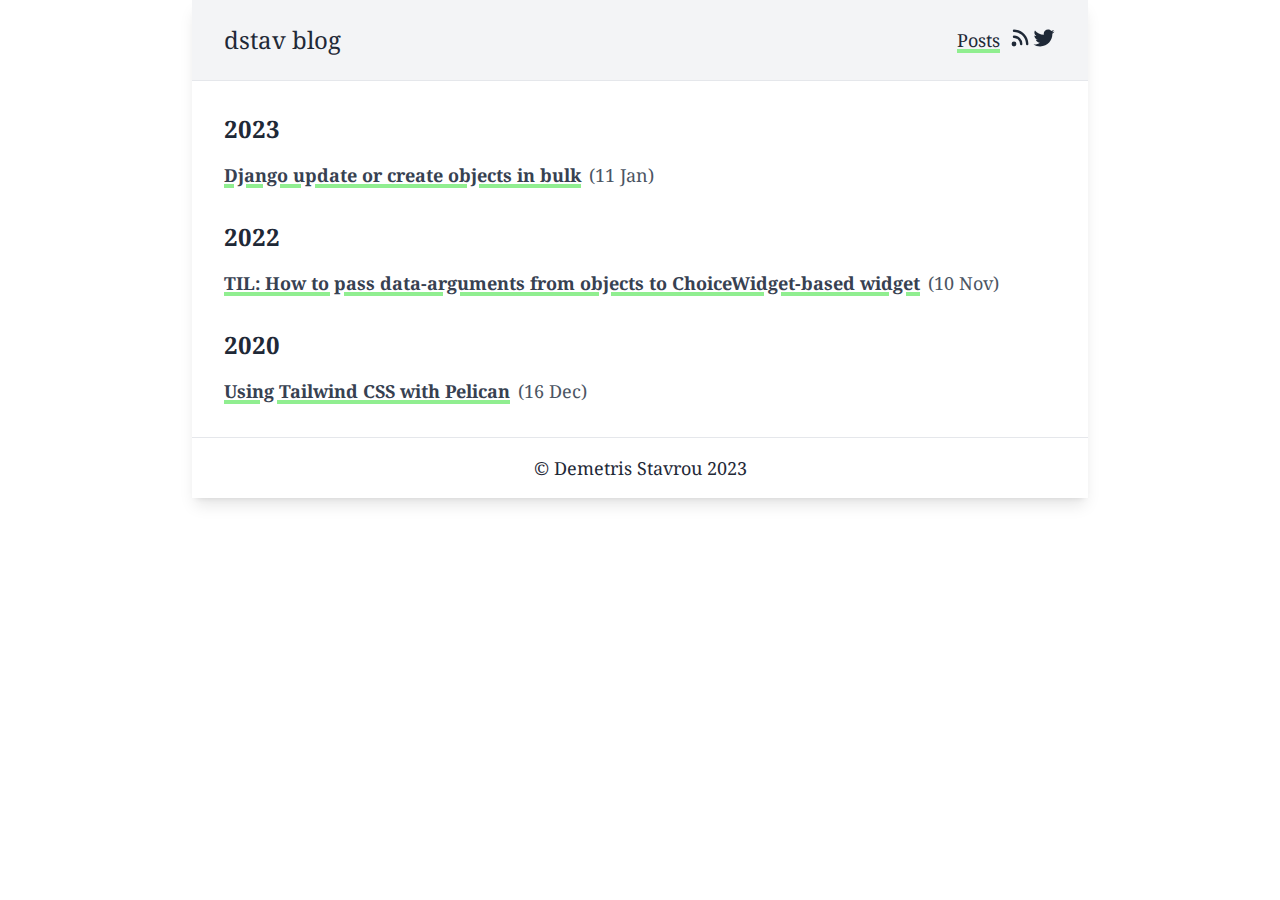
<file: author/demetris-stavrou.html>
<!DOCTYPE html>
<html lang="en">

  <head>
    <meta charset="UTF-8">
    <meta name="viewport" content="width=device-width, initial-scale=1.0">
    <title>dstav blog - Articles by Demetris Stavrou</title>
    <link rel="stylesheet" href="/theme/css/style.css">
    <link href="https://fonts.googleapis.com/css2?family=Noto+Serif&display=swap" rel="stylesheet">
  </head>

  <body class="text-lg text-gray-800 font-serif">
    <div class="max-w-4xl mx-auto shadow-lg">
      <header class="py-6 px-4 lg:px-8 flex flex-row justify-between border-b bg-gray-100">
        <div class="text-2xl mr-4 self-center">dstav blog</div>
        <nav class="self-center">
          <ul class="flex flex-row">
            <li class="mr-2"><a href="/">Posts</a></li>
            <!-- <li class="mr-2"><a href="pages/colophon.html">Colophon</a></li> -->
            <li><a href="/feeds/rss.xml">
                <svg viewBox="0 0 20 20" fill="currentColor" class="w-6 h-6">
                  <path d="M5 3a1 1 0 000 2c5.523 0 10 4.477 10 10a1 1 0 102 0C17 8.373 11.627 3 5 3z"></path>
                  <path
                    d="M4 9a1 1 0 011-1 7 7 0 017 7 1 1 0 11-2 0 5 5 0 00-5-5 1 1 0 01-1-1zM3 15a2 2 0 114 0 2 2 0 01-4 0z">
                  </path>
                </svg></a></li>
            <li>
              <a href="https://twitter.com/demstavrou">
                <svg viewBox="0 0 20 20" fill="currentColor" class="w-6 h-6">
                  <path
                    d="M18.258,3.266c-0.693,0.405-1.46,0.698-2.277,0.857c-0.653-0.686-1.586-1.115-2.618-1.115c-1.98,0-3.586,1.581-3.586,3.53c0,0.276,0.031,0.545,0.092,0.805C6.888,7.195,4.245,5.79,2.476,3.654C2.167,4.176,1.99,4.781,1.99,5.429c0,1.224,0.633,2.305,1.596,2.938C2.999,8.349,2.445,8.19,1.961,7.925C1.96,7.94,1.96,7.954,1.96,7.97c0,1.71,1.237,3.138,2.877,3.462c-0.301,0.08-0.617,0.123-0.945,0.123c-0.23,0-0.456-0.021-0.674-0.062c0.456,1.402,1.781,2.422,3.35,2.451c-1.228,0.947-2.773,1.512-4.454,1.512c-0.291,0-0.575-0.016-0.855-0.049c1.588,1,3.473,1.586,5.498,1.586c6.598,0,10.205-5.379,10.205-10.045c0-0.153-0.003-0.305-0.01-0.456c0.7-0.499,1.308-1.12,1.789-1.827c-0.644,0.28-1.334,0.469-2.06,0.555C17.422,4.782,17.99,4.091,18.258,3.266">
                  </path>
                </svg>
              </a>
            </li>
          </ul>
        </nav>
      </header>

      <main class="px-4 lg:px-8">
<section>
    <header></header>
    <h1 class="text-2xl py-2 font-bold mt-6">2023</h1>
    <ol>
        <li>
            <article class="flex flex-row justify-start items-baseline">
                <header>
                    <h2 class="mt-2 text-lg text-gray-700"><a href="/django-update-or-create-objects-in-bulk.html" rel="bookmark" title="Permalink to Django update or create objects in bulk">Django update or create objects in bulk</a></h2>
                </header>
                <footer class="ml-2 text-gray-600">
                    <time class="published" datetime="2023-01-11T00:00:00+02:00">
                        (11 Jan)
                    </time>
                </footer>
            </article>
        </li>
    </ol>
    <h1 class="text-2xl py-2 font-bold mt-6">2022</h1>
    <ol>
        <li>
            <article class="flex flex-row justify-start items-baseline">
                <header>
                    <h2 class="mt-2 text-lg text-gray-700"><a href="/til-how-to-pass-data-arguments-from-objects-to-choicewidget-based-widget.html" rel="bookmark" title="Permalink to TIL: How to pass data-arguments from objects to ChoiceWidget-based widget">TIL: How to pass data-arguments from objects to ChoiceWidget-based widget</a></h2>
                </header>
                <footer class="ml-2 text-gray-600">
                    <time class="published" datetime="2022-11-10T00:00:00+02:00">
                        (10 Nov)
                    </time>
                </footer>
            </article>
        </li>
    </ol>
    <h1 class="text-2xl py-2 font-bold mt-6">2020</h1>
    <ol>
        <li>
            <article class="flex flex-row justify-start items-baseline">
                <header>
                    <h2 class="mt-2 text-lg text-gray-700"><a href="/using-tailwind-css-with-pelican.html" rel="bookmark" title="Permalink to Using Tailwind CSS with Pelican">Using Tailwind CSS with Pelican</a></h2>
                </header>
                <footer class="ml-2 text-gray-600">
                    <time class="published" datetime="2020-12-16T00:00:00+02:00">
                        (16 Dec)
                    </time>
                </footer>
            </article>
        </li>
    </ol>
</section>
      </main>
      <footer class="py-4 px-2 mt-8 lg:px-8  border-t text-center">
        © Demetris Stavrou 2023
      </footer>
    </div>
  </body>

</html>
</file>
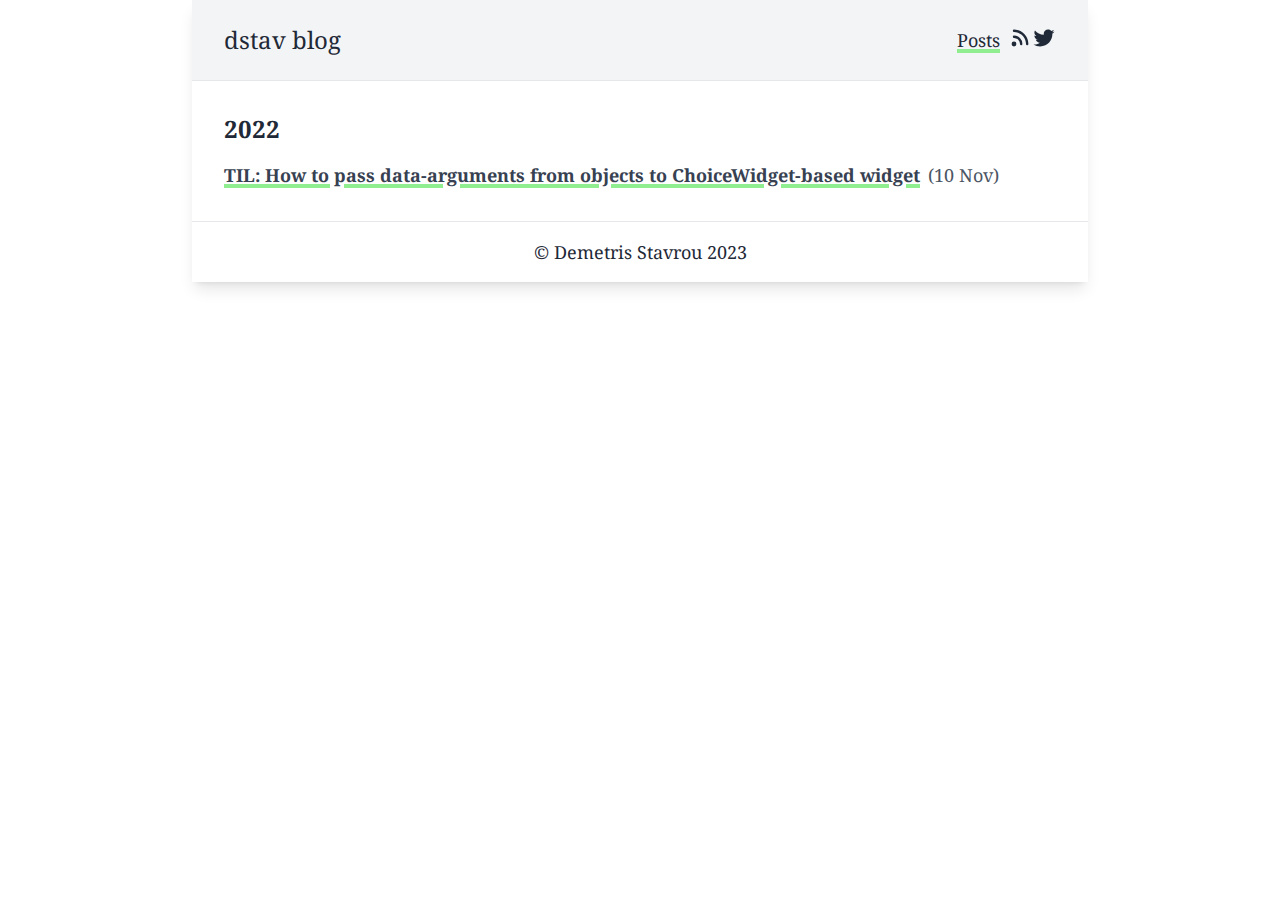
<file: category/django-til.html>
<!DOCTYPE html>
<html lang="en">

  <head>
    <meta charset="UTF-8">
    <meta name="viewport" content="width=device-width, initial-scale=1.0">
    <title>dstav blog - django, TIL category</title>
    <link rel="stylesheet" href="/theme/css/style.css">
    <link href="https://fonts.googleapis.com/css2?family=Noto+Serif&display=swap" rel="stylesheet">
  </head>

  <body class="text-lg text-gray-800 font-serif">
    <div class="max-w-4xl mx-auto shadow-lg">
      <header class="py-6 px-4 lg:px-8 flex flex-row justify-between border-b bg-gray-100">
        <div class="text-2xl mr-4 self-center">dstav blog</div>
        <nav class="self-center">
          <ul class="flex flex-row">
            <li class="mr-2"><a href="/">Posts</a></li>
            <!-- <li class="mr-2"><a href="pages/colophon.html">Colophon</a></li> -->
            <li><a href="/feeds/rss.xml">
                <svg viewBox="0 0 20 20" fill="currentColor" class="w-6 h-6">
                  <path d="M5 3a1 1 0 000 2c5.523 0 10 4.477 10 10a1 1 0 102 0C17 8.373 11.627 3 5 3z"></path>
                  <path
                    d="M4 9a1 1 0 011-1 7 7 0 017 7 1 1 0 11-2 0 5 5 0 00-5-5 1 1 0 01-1-1zM3 15a2 2 0 114 0 2 2 0 01-4 0z">
                  </path>
                </svg></a></li>
            <li>
              <a href="https://twitter.com/demstavrou">
                <svg viewBox="0 0 20 20" fill="currentColor" class="w-6 h-6">
                  <path
                    d="M18.258,3.266c-0.693,0.405-1.46,0.698-2.277,0.857c-0.653-0.686-1.586-1.115-2.618-1.115c-1.98,0-3.586,1.581-3.586,3.53c0,0.276,0.031,0.545,0.092,0.805C6.888,7.195,4.245,5.79,2.476,3.654C2.167,4.176,1.99,4.781,1.99,5.429c0,1.224,0.633,2.305,1.596,2.938C2.999,8.349,2.445,8.19,1.961,7.925C1.96,7.94,1.96,7.954,1.96,7.97c0,1.71,1.237,3.138,2.877,3.462c-0.301,0.08-0.617,0.123-0.945,0.123c-0.23,0-0.456-0.021-0.674-0.062c0.456,1.402,1.781,2.422,3.35,2.451c-1.228,0.947-2.773,1.512-4.454,1.512c-0.291,0-0.575-0.016-0.855-0.049c1.588,1,3.473,1.586,5.498,1.586c6.598,0,10.205-5.379,10.205-10.045c0-0.153-0.003-0.305-0.01-0.456c0.7-0.499,1.308-1.12,1.789-1.827c-0.644,0.28-1.334,0.469-2.06,0.555C17.422,4.782,17.99,4.091,18.258,3.266">
                  </path>
                </svg>
              </a>
            </li>
          </ul>
        </nav>
      </header>

      <main class="px-4 lg:px-8">
<section>
    <header></header>
    <h1 class="text-2xl py-2 font-bold mt-6">2022</h1>
    <ol>
        <li>
            <article class="flex flex-row justify-start items-baseline">
                <header>
                    <h2 class="mt-2 text-lg text-gray-700"><a href="/til-how-to-pass-data-arguments-from-objects-to-choicewidget-based-widget.html" rel="bookmark" title="Permalink to TIL: How to pass data-arguments from objects to ChoiceWidget-based widget">TIL: How to pass data-arguments from objects to ChoiceWidget-based widget</a></h2>
                </header>
                <footer class="ml-2 text-gray-600">
                    <time class="published" datetime="2022-11-10T00:00:00+02:00">
                        (10 Nov)
                    </time>
                </footer>
            </article>
        </li>
    </ol>
</section>
      </main>
      <footer class="py-4 px-2 mt-8 lg:px-8  border-t text-center">
        © Demetris Stavrou 2023
      </footer>
    </div>
  </body>

</html>
</file>
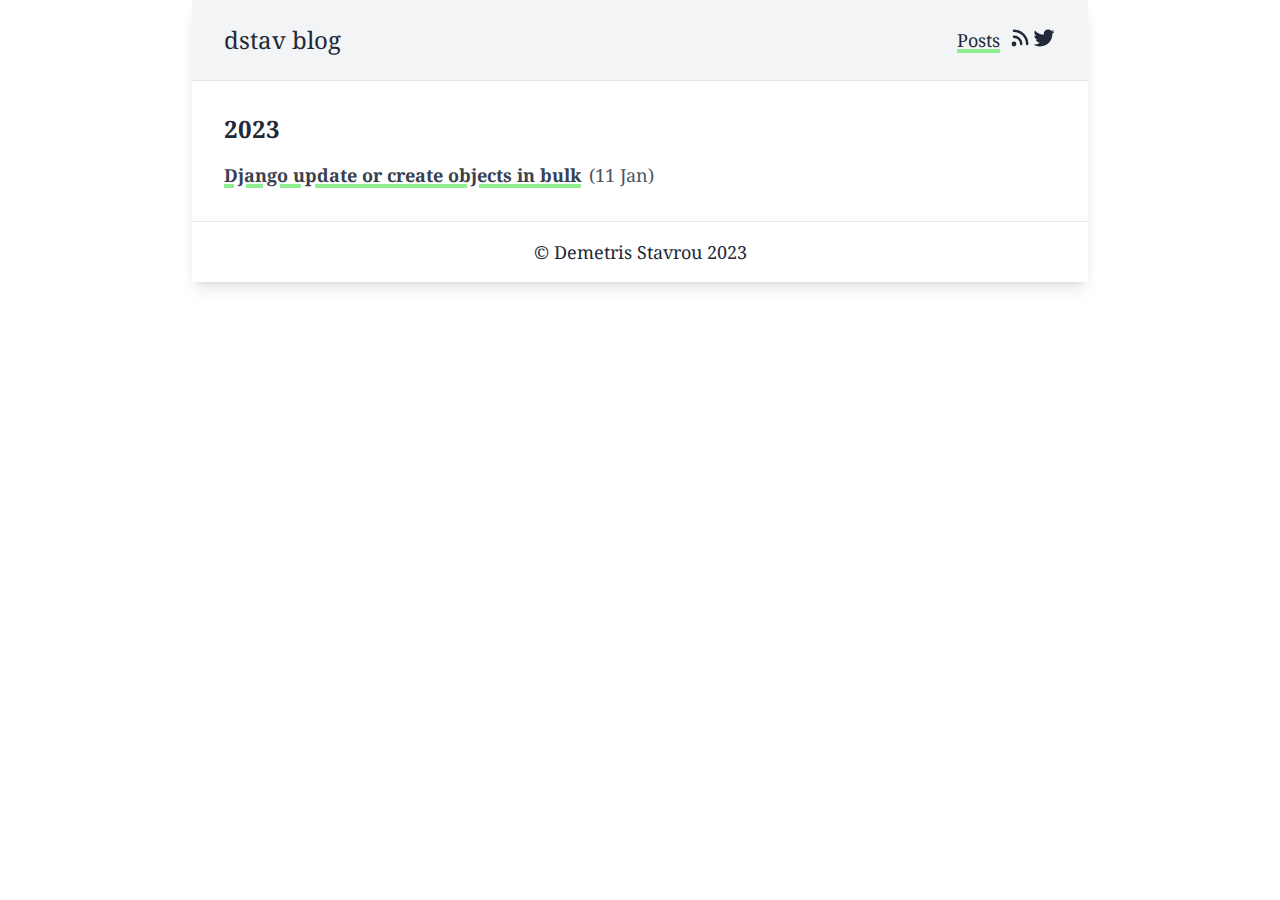
<file: category/django.html>
<!DOCTYPE html>
<html lang="en">

  <head>
    <meta charset="UTF-8">
    <meta name="viewport" content="width=device-width, initial-scale=1.0">
    <title>dstav blog - django category</title>
    <link rel="stylesheet" href="/theme/css/style.css">
    <link href="https://fonts.googleapis.com/css2?family=Noto+Serif&display=swap" rel="stylesheet">
  </head>

  <body class="text-lg text-gray-800 font-serif">
    <div class="max-w-4xl mx-auto shadow-lg">
      <header class="py-6 px-4 lg:px-8 flex flex-row justify-between border-b bg-gray-100">
        <div class="text-2xl mr-4 self-center">dstav blog</div>
        <nav class="self-center">
          <ul class="flex flex-row">
            <li class="mr-2"><a href="/">Posts</a></li>
            <!-- <li class="mr-2"><a href="pages/colophon.html">Colophon</a></li> -->
            <li><a href="/feeds/rss.xml">
                <svg viewBox="0 0 20 20" fill="currentColor" class="w-6 h-6">
                  <path d="M5 3a1 1 0 000 2c5.523 0 10 4.477 10 10a1 1 0 102 0C17 8.373 11.627 3 5 3z"></path>
                  <path
                    d="M4 9a1 1 0 011-1 7 7 0 017 7 1 1 0 11-2 0 5 5 0 00-5-5 1 1 0 01-1-1zM3 15a2 2 0 114 0 2 2 0 01-4 0z">
                  </path>
                </svg></a></li>
            <li>
              <a href="https://twitter.com/demstavrou">
                <svg viewBox="0 0 20 20" fill="currentColor" class="w-6 h-6">
                  <path
                    d="M18.258,3.266c-0.693,0.405-1.46,0.698-2.277,0.857c-0.653-0.686-1.586-1.115-2.618-1.115c-1.98,0-3.586,1.581-3.586,3.53c0,0.276,0.031,0.545,0.092,0.805C6.888,7.195,4.245,5.79,2.476,3.654C2.167,4.176,1.99,4.781,1.99,5.429c0,1.224,0.633,2.305,1.596,2.938C2.999,8.349,2.445,8.19,1.961,7.925C1.96,7.94,1.96,7.954,1.96,7.97c0,1.71,1.237,3.138,2.877,3.462c-0.301,0.08-0.617,0.123-0.945,0.123c-0.23,0-0.456-0.021-0.674-0.062c0.456,1.402,1.781,2.422,3.35,2.451c-1.228,0.947-2.773,1.512-4.454,1.512c-0.291,0-0.575-0.016-0.855-0.049c1.588,1,3.473,1.586,5.498,1.586c6.598,0,10.205-5.379,10.205-10.045c0-0.153-0.003-0.305-0.01-0.456c0.7-0.499,1.308-1.12,1.789-1.827c-0.644,0.28-1.334,0.469-2.06,0.555C17.422,4.782,17.99,4.091,18.258,3.266">
                  </path>
                </svg>
              </a>
            </li>
          </ul>
        </nav>
      </header>

      <main class="px-4 lg:px-8">
<section>
    <header></header>
    <h1 class="text-2xl py-2 font-bold mt-6">2023</h1>
    <ol>
        <li>
            <article class="flex flex-row justify-start items-baseline">
                <header>
                    <h2 class="mt-2 text-lg text-gray-700"><a href="/django-update-or-create-objects-in-bulk.html" rel="bookmark" title="Permalink to Django update or create objects in bulk">Django update or create objects in bulk</a></h2>
                </header>
                <footer class="ml-2 text-gray-600">
                    <time class="published" datetime="2023-01-11T00:00:00+02:00">
                        (11 Jan)
                    </time>
                </footer>
            </article>
        </li>
    </ol>
</section>
      </main>
      <footer class="py-4 px-2 mt-8 lg:px-8  border-t text-center">
        © Demetris Stavrou 2023
      </footer>
    </div>
  </body>

</html>
</file>
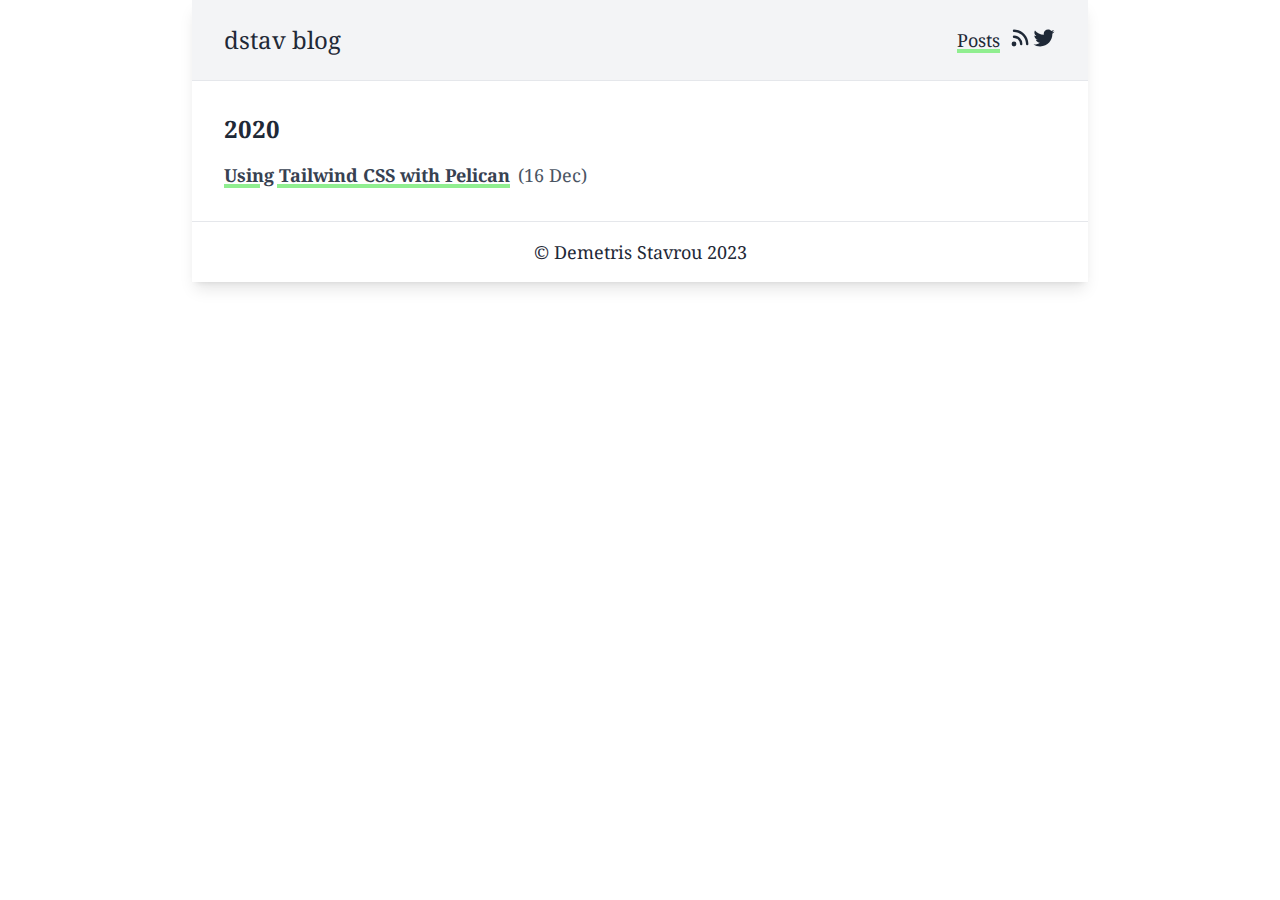
<file: category/webdev.html>
<!DOCTYPE html>
<html lang="en">

  <head>
    <meta charset="UTF-8">
    <meta name="viewport" content="width=device-width, initial-scale=1.0">
    <title>dstav blog - webdev category</title>
    <link rel="stylesheet" href="/theme/css/style.css">
    <link href="https://fonts.googleapis.com/css2?family=Noto+Serif&display=swap" rel="stylesheet">
  </head>

  <body class="text-lg text-gray-800 font-serif">
    <div class="max-w-4xl mx-auto shadow-lg">
      <header class="py-6 px-4 lg:px-8 flex flex-row justify-between border-b bg-gray-100">
        <div class="text-2xl mr-4 self-center">dstav blog</div>
        <nav class="self-center">
          <ul class="flex flex-row">
            <li class="mr-2"><a href="/">Posts</a></li>
            <!-- <li class="mr-2"><a href="pages/colophon.html">Colophon</a></li> -->
            <li><a href="/feeds/rss.xml">
                <svg viewBox="0 0 20 20" fill="currentColor" class="w-6 h-6">
                  <path d="M5 3a1 1 0 000 2c5.523 0 10 4.477 10 10a1 1 0 102 0C17 8.373 11.627 3 5 3z"></path>
                  <path
                    d="M4 9a1 1 0 011-1 7 7 0 017 7 1 1 0 11-2 0 5 5 0 00-5-5 1 1 0 01-1-1zM3 15a2 2 0 114 0 2 2 0 01-4 0z">
                  </path>
                </svg></a></li>
            <li>
              <a href="https://twitter.com/demstavrou">
                <svg viewBox="0 0 20 20" fill="currentColor" class="w-6 h-6">
                  <path
                    d="M18.258,3.266c-0.693,0.405-1.46,0.698-2.277,0.857c-0.653-0.686-1.586-1.115-2.618-1.115c-1.98,0-3.586,1.581-3.586,3.53c0,0.276,0.031,0.545,0.092,0.805C6.888,7.195,4.245,5.79,2.476,3.654C2.167,4.176,1.99,4.781,1.99,5.429c0,1.224,0.633,2.305,1.596,2.938C2.999,8.349,2.445,8.19,1.961,7.925C1.96,7.94,1.96,7.954,1.96,7.97c0,1.71,1.237,3.138,2.877,3.462c-0.301,0.08-0.617,0.123-0.945,0.123c-0.23,0-0.456-0.021-0.674-0.062c0.456,1.402,1.781,2.422,3.35,2.451c-1.228,0.947-2.773,1.512-4.454,1.512c-0.291,0-0.575-0.016-0.855-0.049c1.588,1,3.473,1.586,5.498,1.586c6.598,0,10.205-5.379,10.205-10.045c0-0.153-0.003-0.305-0.01-0.456c0.7-0.499,1.308-1.12,1.789-1.827c-0.644,0.28-1.334,0.469-2.06,0.555C17.422,4.782,17.99,4.091,18.258,3.266">
                  </path>
                </svg>
              </a>
            </li>
          </ul>
        </nav>
      </header>

      <main class="px-4 lg:px-8">
<section>
    <header></header>
    <h1 class="text-2xl py-2 font-bold mt-6">2020</h1>
    <ol>
        <li>
            <article class="flex flex-row justify-start items-baseline">
                <header>
                    <h2 class="mt-2 text-lg text-gray-700"><a href="/using-tailwind-css-with-pelican.html" rel="bookmark" title="Permalink to Using Tailwind CSS with Pelican">Using Tailwind CSS with Pelican</a></h2>
                </header>
                <footer class="ml-2 text-gray-600">
                    <time class="published" datetime="2020-12-16T00:00:00+02:00">
                        (16 Dec)
                    </time>
                </footer>
            </article>
        </li>
    </ol>
</section>
      </main>
      <footer class="py-4 px-2 mt-8 lg:px-8  border-t text-center">
        © Demetris Stavrou 2023
      </footer>
    </div>
  </body>

</html>
</file>
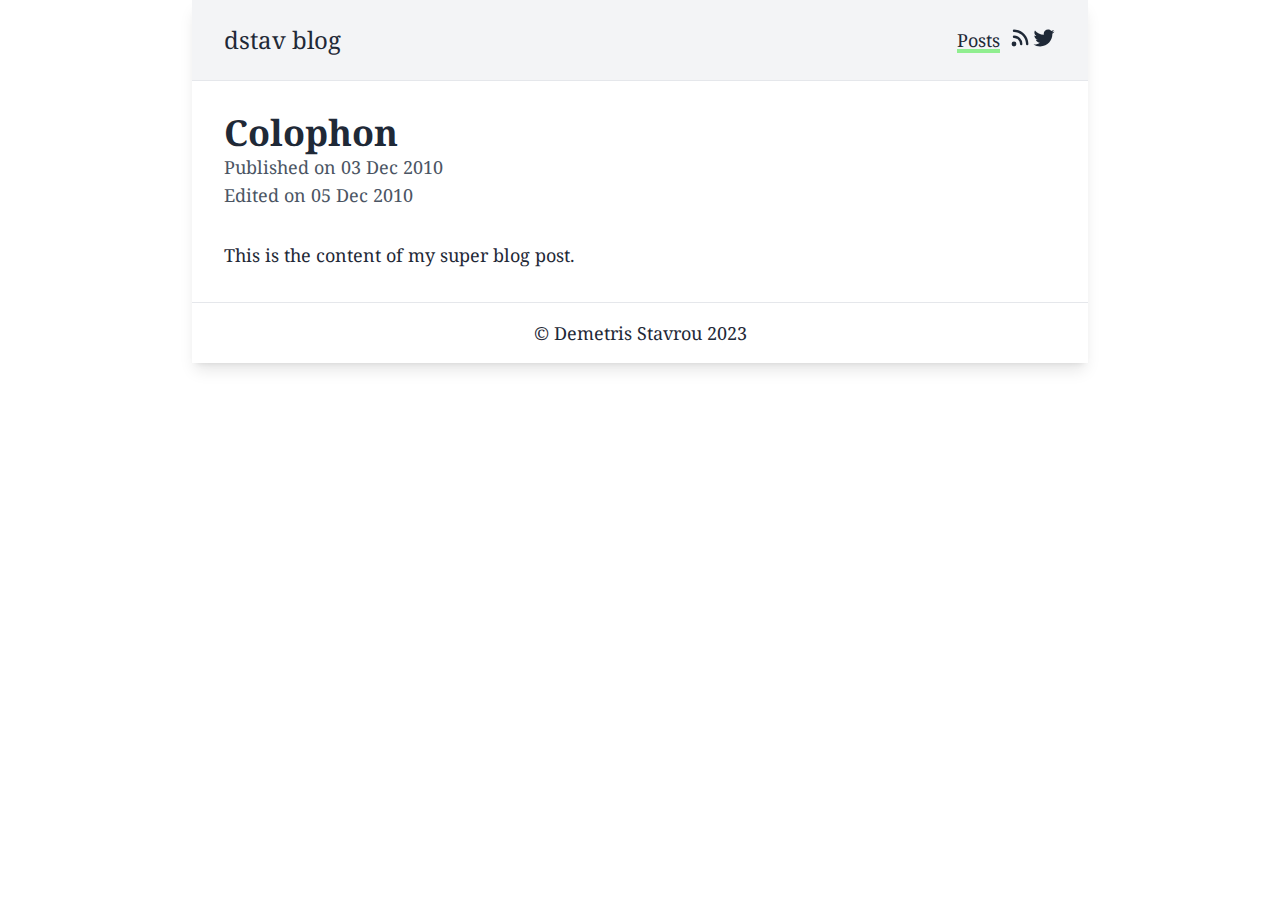
<file: pages/colophon.html>
<!DOCTYPE html>
<html lang="en">

  <head>
    <meta charset="UTF-8">
    <meta name="viewport" content="width=device-width, initial-scale=1.0">
    <title>dstav blog - Colophon</title>
    <link rel="stylesheet" href="/theme/css/style.css">
    <link href="https://fonts.googleapis.com/css2?family=Noto+Serif&display=swap" rel="stylesheet">
<link rel="stylesheet" href="/theme/css/pygment.css">
  </head>

  <body class="text-lg text-gray-800 font-serif">
    <div class="max-w-4xl mx-auto shadow-lg">
      <header class="py-6 px-4 lg:px-8 flex flex-row justify-between border-b bg-gray-100">
        <div class="text-2xl mr-4 self-center">dstav blog</div>
        <nav class="self-center">
          <ul class="flex flex-row">
            <li class="mr-2"><a href="/">Posts</a></li>
            <!-- <li class="mr-2"><a href="pages/colophon.html">Colophon</a></li> -->
            <li><a href="/feeds/rss.xml">
                <svg viewBox="0 0 20 20" fill="currentColor" class="w-6 h-6">
                  <path d="M5 3a1 1 0 000 2c5.523 0 10 4.477 10 10a1 1 0 102 0C17 8.373 11.627 3 5 3z"></path>
                  <path
                    d="M4 9a1 1 0 011-1 7 7 0 017 7 1 1 0 11-2 0 5 5 0 00-5-5 1 1 0 01-1-1zM3 15a2 2 0 114 0 2 2 0 01-4 0z">
                  </path>
                </svg></a></li>
            <li>
              <a href="https://twitter.com/demstavrou">
                <svg viewBox="0 0 20 20" fill="currentColor" class="w-6 h-6">
                  <path
                    d="M18.258,3.266c-0.693,0.405-1.46,0.698-2.277,0.857c-0.653-0.686-1.586-1.115-2.618-1.115c-1.98,0-3.586,1.581-3.586,3.53c0,0.276,0.031,0.545,0.092,0.805C6.888,7.195,4.245,5.79,2.476,3.654C2.167,4.176,1.99,4.781,1.99,5.429c0,1.224,0.633,2.305,1.596,2.938C2.999,8.349,2.445,8.19,1.961,7.925C1.96,7.94,1.96,7.954,1.96,7.97c0,1.71,1.237,3.138,2.877,3.462c-0.301,0.08-0.617,0.123-0.945,0.123c-0.23,0-0.456-0.021-0.674-0.062c0.456,1.402,1.781,2.422,3.35,2.451c-1.228,0.947-2.773,1.512-4.454,1.512c-0.291,0-0.575-0.016-0.855-0.049c1.588,1,3.473,1.586,5.498,1.586c6.598,0,10.205-5.379,10.205-10.045c0-0.153-0.003-0.305-0.01-0.456c0.7-0.499,1.308-1.12,1.789-1.827c-0.644,0.28-1.334,0.469-2.06,0.555C17.422,4.782,17.99,4.091,18.258,3.266">
                  </path>
                </svg>
              </a>
            </li>
          </ul>
        </nav>
      </header>

      <main class="px-4 lg:px-8">
<article class="mt-8">
  <header>
    <h1 class="text-4xl text-gray-800">
      Colophon
    </h1>
  </header>
  <footer class="text-gray-600">
    <ul>
      <li>Published on <time class="published" datetime="2010-12-03T10:20:00+02:00">
          03 Dec 2010
        </time></li>
      <li>Edited on <time class="modified" datetime="2010-12-05T19:30:00+02:00">
          05 Dec 2010
        </time></li>
    </ul>
  </footer>
  <div class="body mt-8">
    <p>This is the content of my super blog post.</p>
  </div>
</article>
      </main>
      <footer class="py-4 px-2 mt-8 lg:px-8  border-t text-center">
        © Demetris Stavrou 2023
      </footer>
    </div>
  </body>

</html>
</file>
<file: theme/css/pygment.css>
.highlight .hll { background-color: #ffffcc }
.highlight  { background: #f8f8f8; }
.highlight .c { color: #408080; font-style: italic } /* Comment */
.highlight .err { border: 1px solid #FF0000 } /* Error */
.highlight .k { color: #008000; font-weight: bold } /* Keyword */
.highlight .o { color: #666666 } /* Operator */
.highlight .ch { color: #408080; font-style: italic } /* Comment.Hashbang */
.highlight .cm { color: #408080; font-style: italic } /* Comment.Multiline */
.highlight .cp { color: #BC7A00 } /* Comment.Preproc */
.highlight .cpf { color: #408080; font-style: italic } /* Comment.PreprocFile */
.highlight .c1 { color: #408080; font-style: italic } /* Comment.Single */
.highlight .cs { color: #408080; font-style: italic } /* Comment.Special */
.highlight .gd { color: #A00000 } /* Generic.Deleted */
.highlight .ge { font-style: italic } /* Generic.Emph */
.highlight .gr { color: #FF0000 } /* Generic.Error */
.highlight .gh { color: #000080; font-weight: bold } /* Generic.Heading */
.highlight .gi { color: #00A000 } /* Generic.Inserted */
.highlight .go { color: #888888 } /* Generic.Output */
.highlight .gp { color: #000080; font-weight: bold } /* Generic.Prompt */
.highlight .gs { font-weight: bold } /* Generic.Strong */
.highlight .gu { color: #800080; font-weight: bold } /* Generic.Subheading */
.highlight .gt { color: #0044DD } /* Generic.Traceback */
.highlight .kc { color: #008000; font-weight: bold } /* Keyword.Constant */
.highlight .kd { color: #008000; font-weight: bold } /* Keyword.Declaration */
.highlight .kn { color: #008000; font-weight: bold } /* Keyword.Namespace */
.highlight .kp { color: #008000 } /* Keyword.Pseudo */
.highlight .kr { color: #008000; font-weight: bold } /* Keyword.Reserved */
.highlight .kt { color: #B00040 } /* Keyword.Type */
.highlight .m { color: #666666 } /* Literal.Number */
.highlight .s { color: #BA2121 } /* Literal.String */
.highlight .na { color: #7D9029 } /* Name.Attribute */
.highlight .nb { color: #008000 } /* Name.Builtin */
.highlight .nc { color: #0000FF; font-weight: bold } /* Name.Class */
.highlight .no { color: #880000 } /* Name.Constant */
.highlight .nd { color: #AA22FF } /* Name.Decorator */
.highlight .ni { color: #999999; font-weight: bold } /* Name.Entity */
.highlight .ne { color: #D2413A; font-weight: bold } /* Name.Exception */
.highlight .nf { color: #0000FF } /* Name.Function */
.highlight .nl { color: #A0A000 } /* Name.Label */
.highlight .nn { color: #0000FF; font-weight: bold } /* Name.Namespace */
.highlight .nt { color: #008000; font-weight: bold } /* Name.Tag */
.highlight .nv { color: #19177C } /* Name.Variable */
.highlight .ow { color: #AA22FF; font-weight: bold } /* Operator.Word */
.highlight .w { color: #bbbbbb } /* Text.Whitespace */
.highlight .mb { color: #666666 } /* Literal.Number.Bin */
.highlight .mf { color: #666666 } /* Literal.Number.Float */
.highlight .mh { color: #666666 } /* Literal.Number.Hex */
.highlight .mi { color: #666666 } /* Literal.Number.Integer */
.highlight .mo { color: #666666 } /* Literal.Number.Oct */
.highlight .sa { color: #BA2121 } /* Literal.String.Affix */
.highlight .sb { color: #BA2121 } /* Literal.String.Backtick */
.highlight .sc { color: #BA2121 } /* Literal.String.Char */
.highlight .dl { color: #BA2121 } /* Literal.String.Delimiter */
.highlight .sd { color: #BA2121; font-style: italic } /* Literal.String.Doc */
.highlight .s2 { color: #BA2121 } /* Literal.String.Double */
.highlight .se { color: #BB6622; font-weight: bold } /* Literal.String.Escape */
.highlight .sh { color: #BA2121 } /* Literal.String.Heredoc */
.highlight .si { color: #BB6688; font-weight: bold } /* Literal.String.Interpol */
.highlight .sx { color: #008000 } /* Literal.String.Other */
.highlight .sr { color: #BB6688 } /* Literal.String.Regex */
.highlight .s1 { color: #BA2121 } /* Literal.String.Single */
.highlight .ss { color: #19177C } /* Literal.String.Symbol */
.highlight .bp { color: #008000 } /* Name.Builtin.Pseudo */
.highlight .fm { color: #0000FF } /* Name.Function.Magic */
.highlight .vc { color: #19177C } /* Name.Variable.Class */
.highlight .vg { color: #19177C } /* Name.Variable.Global */
.highlight .vi { color: #19177C } /* Name.Variable.Instance */
.highlight .vm { color: #19177C } /* Name.Variable.Magic */
.highlight .il { color: #666666 } /* Literal.Number.Integer.Long */
</file>
<file: theme/css/style.css>
/*
! tailwindcss v3.2.4 | MIT License | https://tailwindcss.com
*/

/*
1. Prevent padding and border from affecting element width. (https://github.com/mozdevs/cssremedy/issues/4)
2. Allow adding a border to an element by just adding a border-width. (https://github.com/tailwindcss/tailwindcss/pull/116)
*/

*,
::before,
::after {
  box-sizing: border-box;
  /* 1 */
  border-width: 0;
  /* 2 */
  border-style: solid;
  /* 2 */
  border-color: #e5e7eb;
  /* 2 */
}

::before,
::after {
  --tw-content: '';
}

/*
1. Use a consistent sensible line-height in all browsers.
2. Prevent adjustments of font size after orientation changes in iOS.
3. Use a more readable tab size.
4. Use the user's configured `sans` font-family by default.
5. Use the user's configured `sans` font-feature-settings by default.
*/

html {
  line-height: 1.5;
  /* 1 */
  -webkit-text-size-adjust: 100%;
  /* 2 */
  -moz-tab-size: 4;
  /* 3 */
  -o-tab-size: 4;
     tab-size: 4;
  /* 3 */
  font-family: Noto Serif;
  /* 4 */
  font-feature-settings: normal;
  /* 5 */
}

/*
1. Remove the margin in all browsers.
2. Inherit line-height from `html` so users can set them as a class directly on the `html` element.
*/

body {
  margin: 0;
  /* 1 */
  line-height: inherit;
  /* 2 */
}

/*
1. Add the correct height in Firefox.
2. Correct the inheritance of border color in Firefox. (https://bugzilla.mozilla.org/show_bug.cgi?id=190655)
3. Ensure horizontal rules are visible by default.
*/

hr {
  height: 0;
  /* 1 */
  color: inherit;
  /* 2 */
  border-top-width: 1px;
  /* 3 */
}

/*
Add the correct text decoration in Chrome, Edge, and Safari.
*/

abbr:where([title]) {
  -webkit-text-decoration: underline dotted;
          text-decoration: underline dotted;
}

/*
Remove the default font size and weight for headings.
*/

h1,
h2,
h3,
h4,
h5,
h6 {
  font-size: inherit;
  font-weight: inherit;
}

/*
Reset links to optimize for opt-in styling instead of opt-out.
*/

a {
  color: inherit;
  text-decoration: inherit;
}

/*
Add the correct font weight in Edge and Safari.
*/

b,
strong {
  font-weight: bolder;
}

/*
1. Use the user's configured `mono` font family by default.
2. Correct the odd `em` font sizing in all browsers.
*/

code,
kbd,
samp,
pre {
  font-family: ui-monospace, SFMono-Regular, Menlo, Monaco, Consolas, "Liberation Mono", "Courier New", monospace;
  /* 1 */
  font-size: 1em;
  /* 2 */
}

/*
Add the correct font size in all browsers.
*/

small {
  font-size: 80%;
}

/*
Prevent `sub` and `sup` elements from affecting the line height in all browsers.
*/

sub,
sup {
  font-size: 75%;
  line-height: 0;
  position: relative;
  vertical-align: baseline;
}

sub {
  bottom: -0.25em;
}

sup {
  top: -0.5em;
}

/*
1. Remove text indentation from table contents in Chrome and Safari. (https://bugs.chromium.org/p/chromium/issues/detail?id=999088, https://bugs.webkit.org/show_bug.cgi?id=201297)
2. Correct table border color inheritance in all Chrome and Safari. (https://bugs.chromium.org/p/chromium/issues/detail?id=935729, https://bugs.webkit.org/show_bug.cgi?id=195016)
3. Remove gaps between table borders by default.
*/

table {
  text-indent: 0;
  /* 1 */
  border-color: inherit;
  /* 2 */
  border-collapse: collapse;
  /* 3 */
}

/*
1. Change the font styles in all browsers.
2. Remove the margin in Firefox and Safari.
3. Remove default padding in all browsers.
*/

button,
input,
optgroup,
select,
textarea {
  font-family: inherit;
  /* 1 */
  font-size: 100%;
  /* 1 */
  font-weight: inherit;
  /* 1 */
  line-height: inherit;
  /* 1 */
  color: inherit;
  /* 1 */
  margin: 0;
  /* 2 */
  padding: 0;
  /* 3 */
}

/*
Remove the inheritance of text transform in Edge and Firefox.
*/

button,
select {
  text-transform: none;
}

/*
1. Correct the inability to style clickable types in iOS and Safari.
2. Remove default button styles.
*/

button,
[type='button'],
[type='reset'],
[type='submit'] {
  -webkit-appearance: button;
  /* 1 */
  background-color: transparent;
  /* 2 */
  background-image: none;
  /* 2 */
}

/*
Use the modern Firefox focus style for all focusable elements.
*/

:-moz-focusring {
  outline: auto;
}

/*
Remove the additional `:invalid` styles in Firefox. (https://github.com/mozilla/gecko-dev/blob/2f9eacd9d3d995c937b4251a5557d95d494c9be1/layout/style/res/forms.css#L728-L737)
*/

:-moz-ui-invalid {
  box-shadow: none;
}

/*
Add the correct vertical alignment in Chrome and Firefox.
*/

progress {
  vertical-align: baseline;
}

/*
Correct the cursor style of increment and decrement buttons in Safari.
*/

::-webkit-inner-spin-button,
::-webkit-outer-spin-button {
  height: auto;
}

/*
1. Correct the odd appearance in Chrome and Safari.
2. Correct the outline style in Safari.
*/

[type='search'] {
  -webkit-appearance: textfield;
  /* 1 */
  outline-offset: -2px;
  /* 2 */
}

/*
Remove the inner padding in Chrome and Safari on macOS.
*/

::-webkit-search-decoration {
  -webkit-appearance: none;
}

/*
1. Correct the inability to style clickable types in iOS and Safari.
2. Change font properties to `inherit` in Safari.
*/

::-webkit-file-upload-button {
  -webkit-appearance: button;
  /* 1 */
  font: inherit;
  /* 2 */
}

/*
Add the correct display in Chrome and Safari.
*/

summary {
  display: list-item;
}

/*
Removes the default spacing and border for appropriate elements.
*/

blockquote,
dl,
dd,
h1,
h2,
h3,
h4,
h5,
h6,
hr,
figure,
p,
pre {
  margin: 0;
}

fieldset {
  margin: 0;
  padding: 0;
}

legend {
  padding: 0;
}

ol,
ul,
menu {
  list-style: none;
  margin: 0;
  padding: 0;
}

/*
Prevent resizing textareas horizontally by default.
*/

textarea {
  resize: vertical;
}

/*
1. Reset the default placeholder opacity in Firefox. (https://github.com/tailwindlabs/tailwindcss/issues/3300)
2. Set the default placeholder color to the user's configured gray 400 color.
*/

input::-moz-placeholder, textarea::-moz-placeholder {
  opacity: 1;
  /* 1 */
  color: #9ca3af;
  /* 2 */
}

input::placeholder,
textarea::placeholder {
  opacity: 1;
  /* 1 */
  color: #9ca3af;
  /* 2 */
}

/*
Set the default cursor for buttons.
*/

button,
[role="button"] {
  cursor: pointer;
}

/*
Make sure disabled buttons don't get the pointer cursor.
*/

:disabled {
  cursor: default;
}

/*
1. Make replaced elements `display: block` by default. (https://github.com/mozdevs/cssremedy/issues/14)
2. Add `vertical-align: middle` to align replaced elements more sensibly by default. (https://github.com/jensimmons/cssremedy/issues/14#issuecomment-634934210)
   This can trigger a poorly considered lint error in some tools but is included by design.
*/

img,
svg,
video,
canvas,
audio,
iframe,
embed,
object {
  display: block;
  /* 1 */
  vertical-align: middle;
  /* 2 */
}

/*
Constrain images and videos to the parent width and preserve their intrinsic aspect ratio. (https://github.com/mozdevs/cssremedy/issues/14)
*/

img,
video {
  max-width: 100%;
  height: auto;
}

/* Make elements with the HTML hidden attribute stay hidden by default */

[hidden] {
  display: none;
}

*, ::before, ::after {
  --tw-border-spacing-x: 0;
  --tw-border-spacing-y: 0;
  --tw-translate-x: 0;
  --tw-translate-y: 0;
  --tw-rotate: 0;
  --tw-skew-x: 0;
  --tw-skew-y: 0;
  --tw-scale-x: 1;
  --tw-scale-y: 1;
  --tw-pan-x:  ;
  --tw-pan-y:  ;
  --tw-pinch-zoom:  ;
  --tw-scroll-snap-strictness: proximity;
  --tw-ordinal:  ;
  --tw-slashed-zero:  ;
  --tw-numeric-figure:  ;
  --tw-numeric-spacing:  ;
  --tw-numeric-fraction:  ;
  --tw-ring-inset:  ;
  --tw-ring-offset-width: 0px;
  --tw-ring-offset-color: #fff;
  --tw-ring-color: rgb(59 130 246 / 0.5);
  --tw-ring-offset-shadow: 0 0 #0000;
  --tw-ring-shadow: 0 0 #0000;
  --tw-shadow: 0 0 #0000;
  --tw-shadow-colored: 0 0 #0000;
  --tw-blur:  ;
  --tw-brightness:  ;
  --tw-contrast:  ;
  --tw-grayscale:  ;
  --tw-hue-rotate:  ;
  --tw-invert:  ;
  --tw-saturate:  ;
  --tw-sepia:  ;
  --tw-drop-shadow:  ;
  --tw-backdrop-blur:  ;
  --tw-backdrop-brightness:  ;
  --tw-backdrop-contrast:  ;
  --tw-backdrop-grayscale:  ;
  --tw-backdrop-hue-rotate:  ;
  --tw-backdrop-invert:  ;
  --tw-backdrop-opacity:  ;
  --tw-backdrop-saturate:  ;
  --tw-backdrop-sepia:  ;
}

::backdrop {
  --tw-border-spacing-x: 0;
  --tw-border-spacing-y: 0;
  --tw-translate-x: 0;
  --tw-translate-y: 0;
  --tw-rotate: 0;
  --tw-skew-x: 0;
  --tw-skew-y: 0;
  --tw-scale-x: 1;
  --tw-scale-y: 1;
  --tw-pan-x:  ;
  --tw-pan-y:  ;
  --tw-pinch-zoom:  ;
  --tw-scroll-snap-strictness: proximity;
  --tw-ordinal:  ;
  --tw-slashed-zero:  ;
  --tw-numeric-figure:  ;
  --tw-numeric-spacing:  ;
  --tw-numeric-fraction:  ;
  --tw-ring-inset:  ;
  --tw-ring-offset-width: 0px;
  --tw-ring-offset-color: #fff;
  --tw-ring-color: rgb(59 130 246 / 0.5);
  --tw-ring-offset-shadow: 0 0 #0000;
  --tw-ring-shadow: 0 0 #0000;
  --tw-shadow: 0 0 #0000;
  --tw-shadow-colored: 0 0 #0000;
  --tw-blur:  ;
  --tw-brightness:  ;
  --tw-contrast:  ;
  --tw-grayscale:  ;
  --tw-hue-rotate:  ;
  --tw-invert:  ;
  --tw-saturate:  ;
  --tw-sepia:  ;
  --tw-drop-shadow:  ;
  --tw-backdrop-blur:  ;
  --tw-backdrop-brightness:  ;
  --tw-backdrop-contrast:  ;
  --tw-backdrop-grayscale:  ;
  --tw-backdrop-hue-rotate:  ;
  --tw-backdrop-invert:  ;
  --tw-backdrop-opacity:  ;
  --tw-backdrop-saturate:  ;
  --tw-backdrop-sepia:  ;
}

.mx-auto {
  margin-left: auto;
  margin-right: auto;
}

.mt-8 {
  margin-top: 2rem;
}

.mt-2 {
  margin-top: 0.5rem;
}

.mr-4 {
  margin-right: 1rem;
}

.mr-2 {
  margin-right: 0.5rem;
}

.mt-6 {
  margin-top: 1.5rem;
}

.ml-2 {
  margin-left: 0.5rem;
}

.block {
  display: block;
}

.flex {
  display: flex;
}

.h-6 {
  height: 1.5rem;
}

.w-6 {
  width: 1.5rem;
}

.max-w-4xl {
  max-width: 56rem;
}

.flex-row {
  flex-direction: row;
}

.items-baseline {
  align-items: baseline;
}

.justify-start {
  justify-content: flex-start;
}

.justify-between {
  justify-content: space-between;
}

.self-center {
  align-self: center;
}

.border-b {
  border-bottom-width: 1px;
}

.border-t {
  border-top-width: 1px;
}

.bg-gray-100 {
  --tw-bg-opacity: 1;
  background-color: rgb(243 244 246 / var(--tw-bg-opacity));
}

.py-6 {
  padding-top: 1.5rem;
  padding-bottom: 1.5rem;
}

.px-4 {
  padding-left: 1rem;
  padding-right: 1rem;
}

.py-4 {
  padding-top: 1rem;
  padding-bottom: 1rem;
}

.px-2 {
  padding-left: 0.5rem;
  padding-right: 0.5rem;
}

.py-2 {
  padding-top: 0.5rem;
  padding-bottom: 0.5rem;
}

.text-center {
  text-align: center;
}

.text-4xl {
  font-size: 2.25rem;
  line-height: 2.5rem;
}

.text-lg {
  font-size: 1.125rem;
  line-height: 1.75rem;
}

.text-2xl {
  font-size: 1.5rem;
  line-height: 2rem;
}

.font-bold {
  font-weight: 700;
}

.leading-normal {
  line-height: 1.5;
}

.text-gray-800 {
  --tw-text-opacity: 1;
  color: rgb(31 41 55 / var(--tw-text-opacity));
}

.text-gray-600 {
  --tw-text-opacity: 1;
  color: rgb(75 85 99 / var(--tw-text-opacity));
}

.text-gray-700 {
  --tw-text-opacity: 1;
  color: rgb(55 65 81 / var(--tw-text-opacity));
}

.shadow-lg {
  --tw-shadow: 0 10px 15px -3px rgb(0 0 0 / 0.1), 0 4px 6px -4px rgb(0 0 0 / 0.1);
  --tw-shadow-colored: 0 10px 15px -3px var(--tw-shadow-color), 0 4px 6px -4px var(--tw-shadow-color);
  box-shadow: var(--tw-ring-offset-shadow, 0 0 #0000), var(--tw-ring-shadow, 0 0 #0000), var(--tw-shadow);
}

a {
  text-decoration-line: underline;
  text-decoration-thickness: 4px;
  text-decoration-color: lightgreen;
}

article .body {
  line-height: 1.625;
}

article p {
  margin-top: 1rem;
}

article .body ul {
  margin-left: 2rem;
  margin-top: 0.5rem;
  list-style-type: disc;
}

article h1 {
  margin-top: 2rem;
  font-size: 1.875rem;
  line-height: 2.25rem;
  font-weight: 700;
}

article h2 {
  text-decoration-line: underline;
  text-decoration-thickness: 4px;
  text-decoration-color: violet;
  margin-top: 2rem;
  font-size: 1.5rem;
  line-height: 2rem;
  font-weight: 700
}

pre {
  margin-top: 1rem;
  white-space: pre-wrap;
  padding: 1rem;
  font-size: 0.875rem;
  line-height: 1.25rem;
}

p code {
  --tw-bg-opacity: 1;
  background-color: rgb(243 244 246 / var(--tw-bg-opacity));
  padding-left: 0.25rem;
  padding-right: 0.25rem;
  font-size: 0.875rem;
  line-height: 1.25rem;
}

blockquote {
  border-color: violet;
  margin-top: 1rem;
  border-left-width: 4px;
  --tw-bg-opacity: 1;
  background-color: rgb(243 244 246 / var(--tw-bg-opacity));
  padding: 1rem;
  --tw-text-opacity: 1;
  color: rgb(55 65 81 / var(--tw-text-opacity))
}

blockquote p {
  margin-top: 0px;
}

table {
  margin-left: auto;
  margin-right: auto;
  margin-top: 1rem;
  margin-bottom: 1rem;
  overflow: hidden;
  border-radius: 0.25rem;
  border-width: 1px;
  --tw-shadow: 0 4px 6px -1px rgb(0 0 0 / 0.1), 0 2px 4px -2px rgb(0 0 0 / 0.1);
  --tw-shadow-colored: 0 4px 6px -1px var(--tw-shadow-color), 0 2px 4px -2px var(--tw-shadow-color);
  box-shadow: var(--tw-ring-offset-shadow, 0 0 #0000), var(--tw-ring-shadow, 0 0 #0000), var(--tw-shadow);
}

table thead {
  --tw-bg-opacity: 1;
  background-color: rgb(238 130 238 / var(--tw-bg-opacity));
  --tw-text-opacity: 1;
  color: rgb(255 255 255 / var(--tw-text-opacity));
}

table thead tr th {
  padding-left: 1.5rem;
  padding-right: 1.5rem;
  padding-top: 0.5rem;
  padding-bottom: 0.5rem;
}

table tbody tr:nth-child(even) {
  --tw-bg-opacity: 1;
  background-color: rgb(249 250 251 / var(--tw-bg-opacity));
}

table tbody tr td {
  border-bottom-width: 1px;
  padding-left: 1.5rem;
  padding-right: 1.5rem;
  padding-top: 0.5rem;
  padding-bottom: 0.5rem;
}

@media (min-width: 1024px) {
  .lg\:px-8 {
    padding-left: 2rem;
    padding-right: 2rem;
  }
}
</file>
